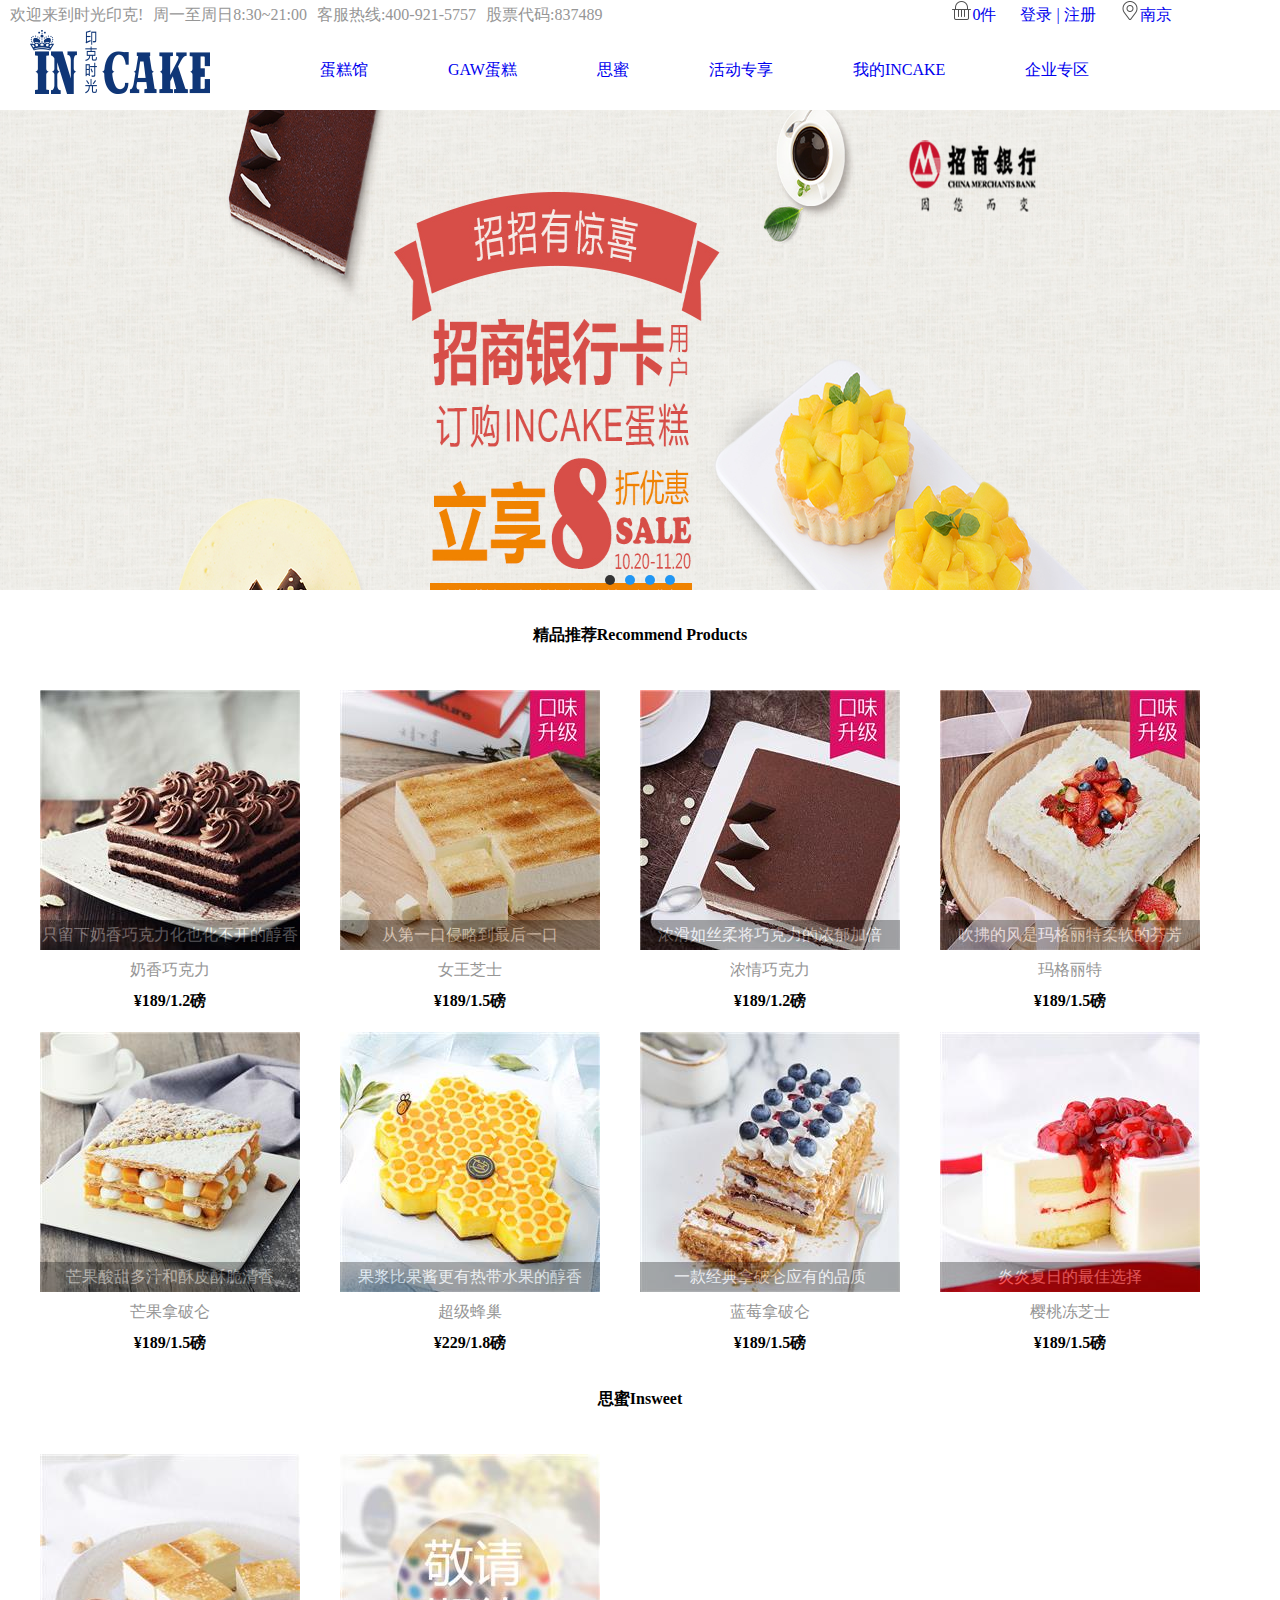
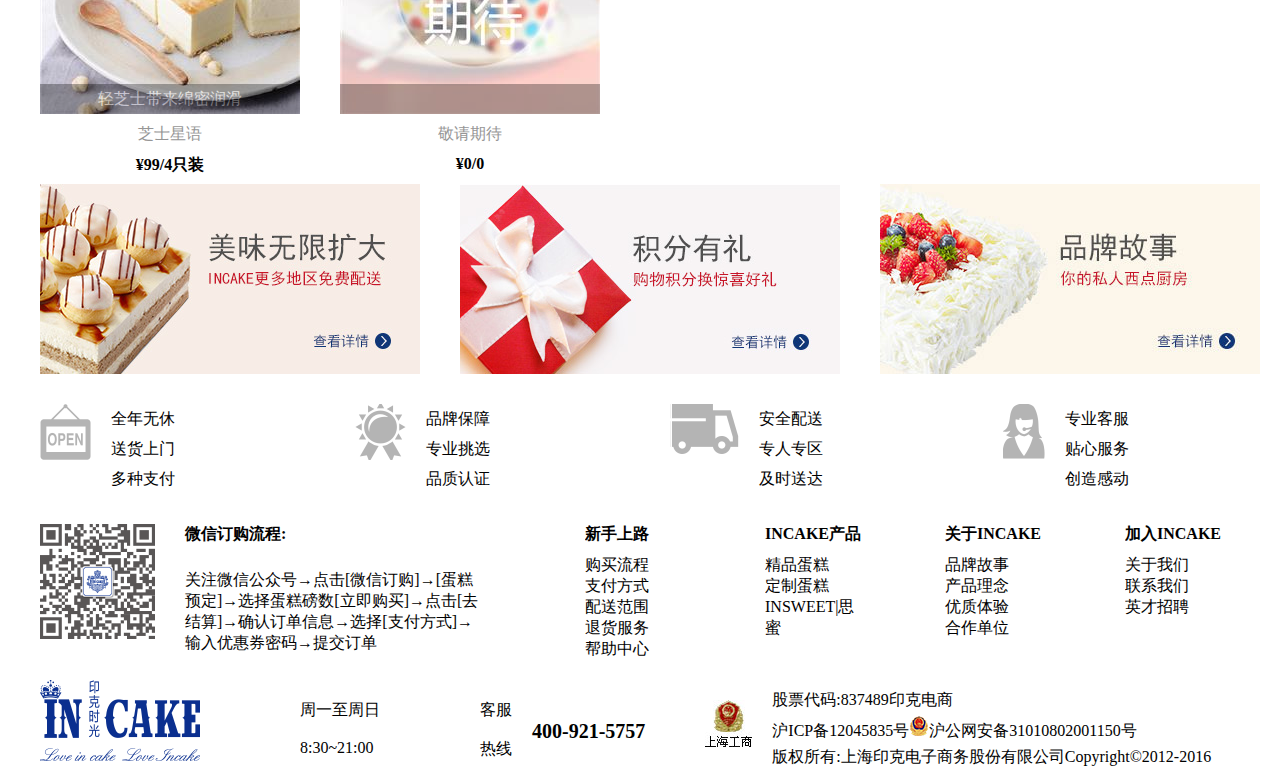
<file: xm/项目/index.html>
<!DOCTYPE html>
<html lang="en">
<head>
	<meta charset="UTF-8">
	<title>
	</title>
	<link rel="stylesheet" type="text/css" href="css/index.css">
	<script src="js/jquery-1.11.3.js"></script>
	<script type="text/javascript" src = "js/perfect_startMove.js"></script>
	<script type="text/javascript" src='js/jQ.js'></script>
</head>
<body>
	<div id = "header">
		<span class = "Tin">欢迎来到时光印克!</span>
		<span class = "time">周一至周日8:30~21:00</span>
		<span class = "ser">客服热线:400-921-5757</span>
		<span class = "stock" >股票代码:837489</span>
		<a href = "#"><img src="images/tu.png"/><span>0</span>件</a>
		<a href = "login.html" id = "login">登录 | </a>
		<a href="register.html" id = "register">注册</a>
		<span class = "adr"><img src = "images/tu1.png"/><a href = "#">南京</a></span>
	</div>
	<div id = "nav">
		<div id = "img1"><img src="images/1logo.png"/></div>
		<div id = "uli">
			<ul id = "ul1">
				<li><a href = "shop.html">蛋糕馆</a><div id = "cake"></div></li>
				<li><a href="#">GAW蛋糕</a><div id = "Gaw"></div></li>
				<li><a href="#">思蜜</a><div id = "sca"></div></li>
				<li><a href="#">活动专享</a><div id = "sales"></div></li>
				<li><a href="#">我的INCAKE</a><div id = "myInc"></div></li>
				<li><a href="#">企业专区</a><div id = "enz"></div></li>
				<li></li>
			</ul>
		</div>
	</div>
	<div class="box">
		<div id="banner">
			<ul id="banner-wrap">
				<li>
					<img src="images/lun1.jpg">
				</li>
				<li>
					<img src="images/lun2.jpg">
				</li>
				<li>
					<img src="images/lun3.jpg">
				</li>
				<li>
					<img src="images/lun4.jpg">
				</li>
			</ul>
		</div>
	</div>
	<div id = "cnt">	
	</div>
	<div id = "picnt">
			
	</div>
		<div id = "cnto"></div>
		<div id = "picnto">
		</div>
		<div id = "picont"></div>
		<div id = "bottom">
			<img src="images/1.png" id = "img1">
			<div id = "l1">
				<p>全年无休</p>
				<p>送货上门</p>
				<p>多种支付</p>
			</div>
			<img src="images/2.png" id = "img2">
			<div id = "l2">
				<p>品牌保障</p>
				<p>专业挑选</p>
				<p>品质认证</p>
			</div>
			<img src="images/3.png" id = "img3">
			<div id = "l3">
				<p>安全配送</p>
				<p>专人专区</p>
				<p>及时送达</p>
			</div>
			<img src="images/4.png" id = "img4">
			<div id = "l4">
				<p>专业客服</p>
				<p>贴心服务</p>
				<p>创造感动</p>
			</div>
	</div>
	<div id = "filter">
		<img src="images/footer.png" id = "img5">
		<div id = "wec">
			<p class = "title">微信订购流程:</p>
			<p class = "t2">关注微信公众号→点击[微信订购]→[蛋糕预定]→选择蛋糕磅数[立即购买]→点击[去结算]→确认订单信息→选择[支付方式]→输入优惠券密码→提交订单</p>
		</div>
		<div id = "footer">
		<p class = "l5">新手上路</p>
		<p>购买流程</p>
		<p>支付方式</p>
		<p>配送范围</p>
		<p>退货服务</p>
		<p>帮助中心</p>
		</div>
		<div id = "footer1">
		<p class = "l6">INCAKE产品</p>
		<p>精品蛋糕</p>
		<p>定制蛋糕</p>
		<p>INSWEET|思蜜</p>
		</div>
		<div id = "footer2">
		<p class = "l7">关于INCAKE</p>
		<p>品牌故事</p>
		<p>产品理念</p>
		<p>优质体验</p>
		<p>合作单位</p>
		</div>
		<div id = "footer3">
		<p class = "l8">加入INCAKE</p>
		<p>关于我们</p>
		<p>联系我们</p>
		<p>英才招聘</p>
		</div>
	</div>
	<div id = "base">
		<img src="images/footer_logo.png" id = "img6">
		<p class = "day">周一至周日<br/><br/>
			8:30~21:00 
		</p>
		<p class = "service">客服<br/><br/>热线
		</p>
		<p class = "tel">400-921-5757</p>
		<img src = "images/footer_shgs.jpg" id = "img7">
		<div id = "brief">
			<p>股票代码:837489印克电商</p>
			<p>沪ICP备12045835号<img src="images/footer_gongan.png">沪公网安备31010802001150号</p>
			<p>版权所有:上海印克电子商务股份有限公司Copyright©2012-2016</p>
		</div>
	</div>
	
</body>
	<script type="text/javascript">
		(function($,window,document,undefinen){
			$.fn.bannerSwiper=function(option){
				this.default={
					boxWrap:null,//必填
					nextBtn:false,//是否往下启动按钮
					prevBtn:false,//是否往上启动按钮
					autoPlay:false,//是否启动自动播放
					times:5000,//自动轮播的时间间隔,
					speed:600,//点击按钮是切换的速度
					circle:false,//是否启动小圆点
					circleAlign:"center",//小圆点的对其方式
					circleClick:false//小圆点是否可以点击
				}
				var self=this;
				this.time=null;
				this.options=$.extend({},this.default,option);
				self.flag=true;
				// 插件入口
				this.init=function(){
					this.bulid();
				}
				this.bulid=function(){
					var self=this;
					var wrap=self.options.boxWrap;
					self.num=1;
					self.nowTime=+new Date();
					self.width=$(window).width();
					var firstImg=$(wrap).find('li').first();
					var lastImg=$(wrap).find('li').last();
					$(wrap).append(firstImg.clone());
					$(wrap).prepend(lastImg.clone());
					self.length=$(wrap).find('li').length;
					$(wrap).width(self.width*self.length);
					$(wrap).find('li').width(self.width)
					$(wrap).parent().height(480);
					$(wrap).parent().width(self.width);
					$(wrap).css({'left':-self.width*self.num})
					// 是否启动自动轮播
					if(self.options.autoPlay){
						self.plays();
					}
					// 是否启动按钮
					if(self.options.nextBtn){
						self.NextBtn();
					}
					// 是否启动按钮
					if(self.options.prevBtn){
						self.prevBtn();
					}
					// 是否启动小圆点
					if(self.options.circle){
						self.circle()
					}
					if(self.options.circleClick){
						self.clickCircle();
					}

				}
				// // 鼠标移入时
				self.on('mouseenter',function(){
					self.stops();
				})
				// 鼠标移出时
				self.on('mouseleave',function(){
					self.plays(1);
				})

				// 开始计时器，自动轮播
				this.plays=function(){
					var self=this;
					// self.stops();
					//console.log('play')
					this.time=setInterval(function(){
						self.go(-self.width)
					},self.options.times);
				}
				// 停止计时器
				this.stops=function(){
					//console.log('stop');
					clearInterval(self.time)
				}
				// 手动创建按钮元素
				this.prevBtn=function(){
					var self=this;
					var ele=$("<a href='javascript:;' id='prevBtn'><</a>");
					self.append(ele);
					$('#prevBtn').bind("click",function(){
						self.go(self.width);
					})
				}
				// 手动创建按钮元素
				this.NextBtn=function(){
					var self=this;
					var ele=$("<a href='javascript:;' id='nextBtn'>></a>");
					self.append(ele)
					$('#nextBtn').bind("click",function(){
						self.go(-self.width);
					})
				}
				// 手动创建小圆点
				this.circle=function(){
					var self=this;
					var ele=$('<div id="circle-wrap"></div>');
					for(var i=0;i<self.length-2;i++){
						$('<a class="dot" href="javascript:;"></a>').appendTo(ele)
					}
					ele.css({
						"position":"absolute",
						'bottom':'0',
						'right':'0',
						'left':'0',
						'height':'20px',
						"padding":"0 10px",
						'text-align':self.options.circleAlign
					});
					self.append(ele);
					self.playCircle(this.num-1);
					
				}
				//小圆点指定当前项
				this.playCircle=function(num){
					$('#circle-wrap').find('.dot').eq(num).addClass('on').siblings().removeClass('on');
				}
				// 点击小圆点
				this.clickCircle=function(){
					var self=this;
					$('#circle-wrap').find('.dot').on('click',function(){
						self.num=$(this).index()+1;
						self.circlePlay()
					})
				}
				// 点击小圆点，图片切换
				this.circlePlay=function(){
					self.flag=true;
					if(self.flag){
						self.flag=false;
						$(self.options.boxWrap).stop().animate({
							'left':-self.num*self.width
						},self.options.speed,function(){
							self.flag=true;
						});
					}
					self.playCircle(this.num-1);
				}
				// 点击按钮，进行轮播,以及自动轮播
				this.go=function(offset){
					var self=this;
					if(self.flag){
						self.flag=false;
					 	if(offset<0){
					 		self.num++;
					 		if(self.num>self.length-2){
					 			self.num=1;
					 		}
					 	}
					 	if(offset>0){
					 		self.num--;
					 		if(self.num<=0){
								self.num=self.length-2
					 		}
					 	}
					 	if(Math.ceil($(self.options.boxWrap).position().left)<-(self.length-2)*self.width){
				            $(self.options.boxWrap).css({
				                'left':-self.width
				            });
				        }
				        if(Math.ceil($(self.options.boxWrap).position().left)>-self.length){
				            $(self.options.boxWrap).css({
				                'left':-self.width*(self.length-2)
				            })
				        }
				        self.playCircle(this.num-1);
						$(self.options.boxWrap).stop().animate({
							'left':$(self.options.boxWrap).position().left+offset
						},self.options.speed,function(){
							self.flag=true;
						});
					}
				}
				this.init();
			}
		})(jQuery,window,document)
		$('#banner').bannerSwiper({
			boxWrap:"#banner-wrap",
			nextBtn:true,
			prevBtn:true,
			autoPlay:true,
			circle:true,
			circleClick:true
		})

		$.ajax({
			url: "../code/index.json",
			type: 'GET',
			success: function(data){
				var html = "";
				for(var i = 7; i <= 7; i++){
					html += '<p>' + data[i].title + '</p>'
				}
				$("#cnt").html(html);
			}
		})
		$.ajax({
			url: "../code/index.json",
			type: 'GET',
			success: function(data){
				var html = "";
				for(var i = 0; i < data[7].child.length; i++){
					html += '<li><img src="'+data[7].child[i].img+'" alt = ""><p class = "title">' + data[7].child[i].title + '</p><p class = "price">' + data[7].child[i].price + "<p class = 'txt'>" + data[7].child[i].text + '</p></p></li>' 
				}
				$("#picnt").html(html);
			}
		})

		$.ajax({
			url: "../code/index.json",
			type: 'GET',
			success: function(data){
				var html = "";
				for(var i = 8; i <= 8; i++){
					html += '<p>' + data[i].title + '</p>'
				}
				$("#cnto").html(html);
			}
		})
		$.ajax({
			url: "../code/index.json",
			type: 'GET',
			success: function(data){
				var html = "";
				for(var i = 0; i < data[8].child.length; i++){
					html += '<li><img src="'+data[8].child[i].img+'" alt = ""><p class = "title">' + data[8].child[i].title + '</p><p class = "price">' + data[8].child[i].price + "<p class = 'text'>" + data[8].child[i].text + '</p></p></li>' 
				}
				$("#picnto").html(html);
			}
		})
		$.ajax({
			url: "../code/index.json",
			type: 'GET',
			success: function(data){
				var html = "";
				for(var i = 0; i < data[9].child.length; i++){
					html += '<li><img src="'+data[9].child[i].img+'" alt = ""></li>' 
				}
				$("#picont").html(html);
			}
		})
		$.ajax({
			url: "../code/index.json",
			type: 'GET',
			success: function(data){
				console.log(data);
				var html = "";
				for(var i = 0; i < data[0].child.length; i++){
					html += "<div id = 'pd'>" + data[0].child[i].title + "</div>"
				}
				$("#uli").find("ul").find("li").eq(0).find("div").html(html);
			}
		})
		$.ajax({
			url: "../code/index.json",
			type: 'GET',
			success: function(data){
				var html = "";
				for(var i = 0; i < data[3].child.length; i++){
					html += "<div id = 'act'>" + data[3].child[i].title + "</div>"
				}
				$("#uli").find("ul").find("li").eq(3).find("div").html(html);
			}
		})
		$.ajax({
			url: "../code/index.json",
			type: 'GET',
			success: function(data){
				var html = "";
				for(var i = 0; i < data[4].child.length; i++){
					html += "<div id = 'inc'>" + data[4].child[i].title + "</div>"
				}
				$("#uli").find("ul").find("li").eq(4).find("div").html(html);
			}
		})
		$.ajax({
			url: "../code/index.json",
			type: 'GET',
			success: function(data){
				var html = "";
				for(var i = 0; i < data[5].child.length; i++){
					html += "<div id = 'ent'>" + data[5].child[i].title + "</div>"
				}
				$("#uli").find("ul").find("li").eq(5).find("div").html(html);
			}
		})

		var oUl = document.getElementById('ul1');
		var aLi = oUl.getElementsByTagName('li');
		var oBg = aLi[aLi.length - 1];
		for(var i = 0; i < aLi.length - 1; i++){
			aLi[i].onmouseover = function(){
				startMove(oBg, this.offsetLeft);
				var oDiv = this.getElementsByTagName("div")[0];
				oDiv.style.height = "auto";
				var iHeight = oDiv.offsetHeight;
				oDiv.style.height = "0px";
				startMove(oDiv, {opacity : 100, height : iHeight});
			}
			aLi[i].onmouseout = function(){
				var oDiv = this.getElementsByTagName("div")[0];
				startMove(oDiv, {opacity : 0, height : 0})
			}
		}
		$("#picnt").hover(function(){

			$(this).find("li").find("p").eq(2).css("display", "block");
		},function(){
			$(this).find("li").find("p").eq(2).css("display", "none");
		})

			$("#picnt").hover(function(){
			
			$(this).find("li").eq(1).find("p").eq(2).css("display", "block");
		},function(){
			$(this).find("li").eq(1).find("p").eq(2).css("display", "none");
		})

			$("#picnt").hover(function(){
			
			$(this).find("li").eq(2).find("p").eq(2).css("display", "block");
		},function(){
			$(this).find("li").eq(2).find("p").eq(2).css("display", "none");
		})
			$("#picnt").hover(function(){
			
			$(this).find("li").eq(3).find("p").eq(2).css("display", "block");
		},function(){
			$(this).find("li").eq(3).find("p").eq(2).css("display", "none");
		})
		$("#picnt").hover(function(){
			
			$(this).find("li").eq(4).find("p").eq(2).css("display", "block");
		},function(){
			$(this).find("li").eq(4).find("p").eq(2).css("display", "none");
		})
		$("#picnt").hover(function(){
			
			$(this).find("li").eq(5).find("p").eq(2).css("display", "block");
		},function(){
			$(this).find("li").eq(5).find("p").eq(2).css("display", "none");
		})
		$("#picnt").hover(function(){
			
			$(this).find("li").eq(6).find("p").eq(2).css("display", "block");
		},function(){
			$(this).find("li").eq(6).find("p").eq(2).css("display", "none");
		})
		$("#picnt").hover(function(){
			
			$(this).find("li").eq(7).find("p").eq(2).css("display", "block");
		},function(){
			$(this).find("li").eq(7).find("p").eq(2).css("display", "none");
		})
		$("#picnto").hover(function(){
			
			$(this).find("li").find("p").eq(2).css("display", "block");
		},function(){
			$(this).find("li").find("p").eq(2).css("display", "none");
		})
		$("#picnto").hover(function(){
			
			$(this).find("li").eq(1).find("p").eq(2).css("display", "block");
		},function(){
			$(this).find("li").eq(1).find("p").eq(2).css("display", "none");
		})
	</script>


</html>
</file>
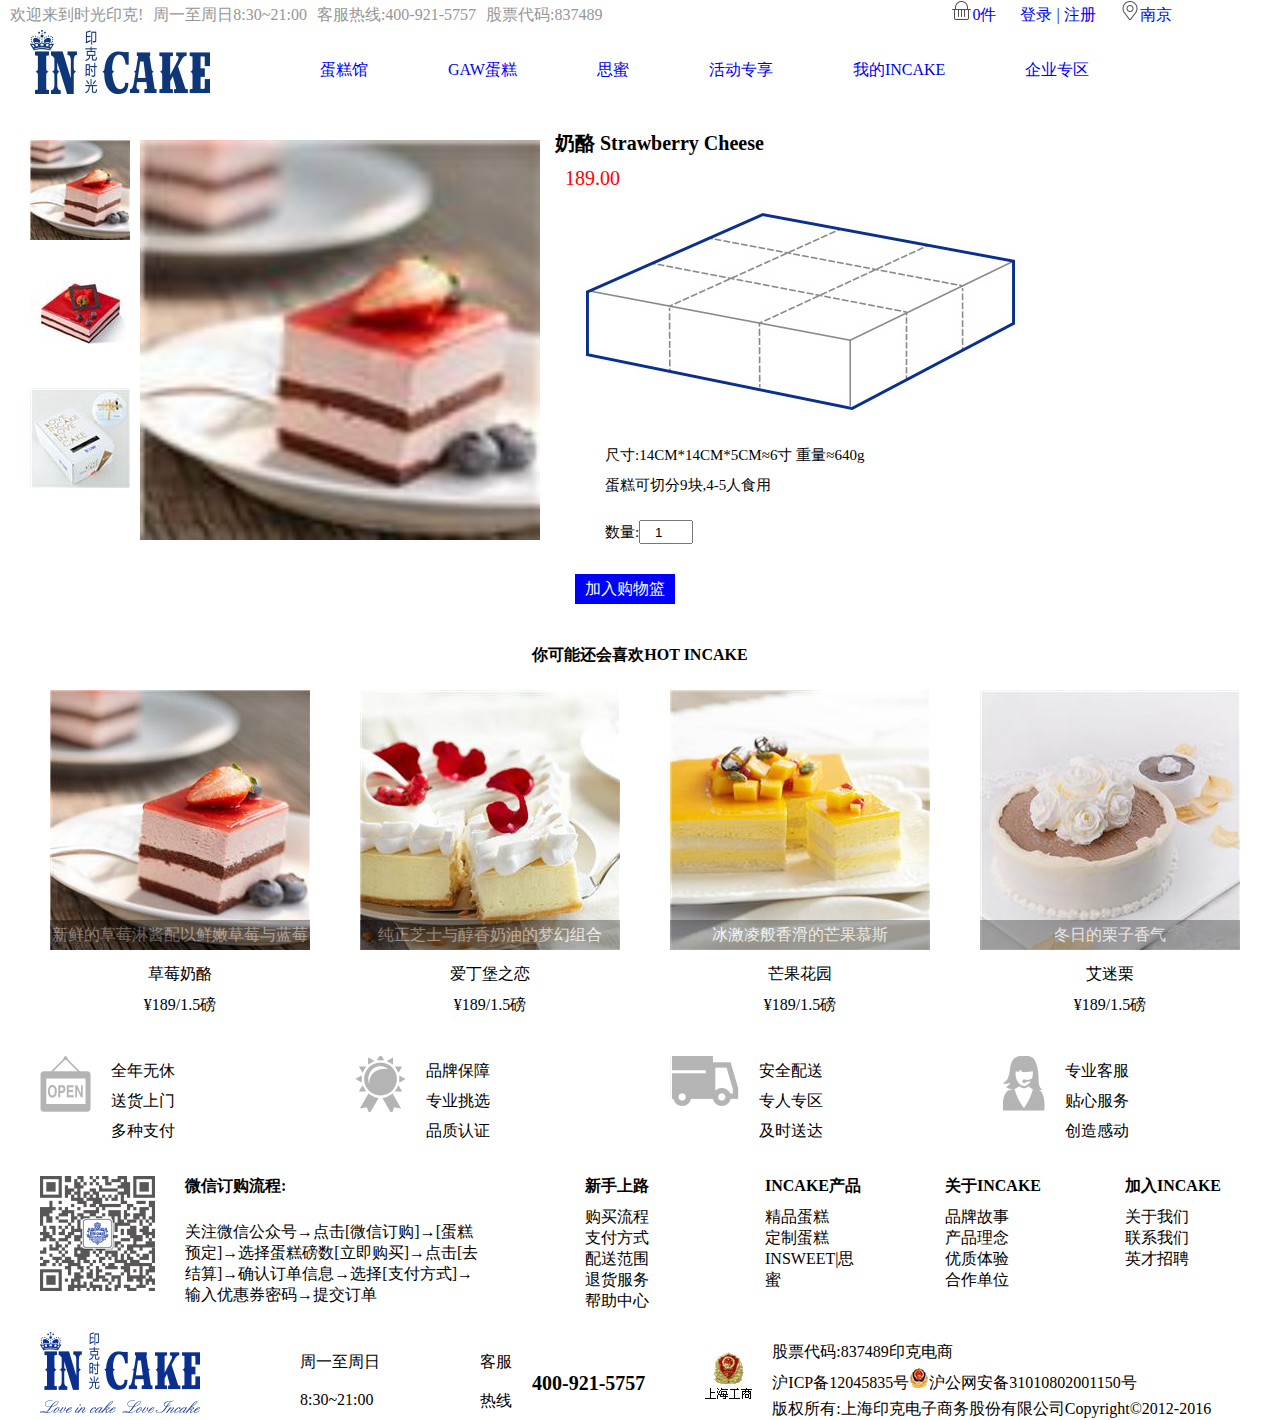
<file: xm/项目/details.html>
<!DOCTYPE html>
<html lang="en">
<head>
	<meta charset="UTF-8">
	<title>Document</title>
	<link rel="stylesheet" type="text/css" href="css/details.css">
	<script src="js/jquery-1.11.3.js"></script>
	<script type="text/javascript" src = "js/cookies.js"></script>
	<script type="text/javascript" src = "js/perfect_startMove.js"></script>
	<script type="text/javascript" src='js/jQ.js'></script>
</head>
<body>
	<div id = "header">
		<span class = "Tin">欢迎来到时光印克!</span>
		<span class = "time">周一至周日8:30~21:00</span>
		<span class = "ser">客服热线:400-921-5757</span>
		<span class = "stock" >股票代码:837489</span>
		<a href = "#"><img src="images/tu.png"/><span>0</span>件</a>
		<a href = "login.html" id = "login1">登录 | </a>
		<a href="register.html" id = "register">注册</a>
		<span class = "adr"><img src = "images/tu1.png"/><a href = "#">南京</a></span>
	</div>
	<div id = "nav">
		<div id = "img1"><img src="images/1logo.png"/></div>
		<div id = "uli">
			<ul id = "ul1">
				<li><a href = "shop.html">蛋糕馆</a><div id = "cake"></div></li>
				<li><a href="#">GAW蛋糕</a><div id = "Gaw"></div></li>
				<li><a href="#">思蜜</a><div id = "sca"></div></li>
				<li><a href="#">活动专享</a><div id = "sales"></div></li>
				<li><a href="#">我的INCAKE</a><div id = "myInc"></div></li>
				<li><a href="#">企业专区</a><div id = "enz"></div></li>
				<li></li>
			</ul>
		</div>
	</div>
	<div id = "list">
		<ul id = "leftList">
			<li><img src = "images/36.jpg"></li>
			<li><img src = "images/37.jpg"></li>
			<li><img src = "images/38.jpg"></li>
		</ul>
		<ul id = "minList">
			<li class = "active"><img src = "images/36.jpg" id = "img2"></li>
			<li><img src = "images/37.jpg"></li>
			<li><img src = "images/38.jpg"></li>
			<div id = "ball"></div>
			<div id = "mask"></div>
		</ul>
		<div id = "rightbox">
			<img src = "images/36.jpg">
		</div>
		<div id = "rightList">
		<p id = "name1">奶酪 Strawberry Cheese</p>
		<p class = "price" id = "price">189.00</p>
		<img src = "images/01.jpg"/ id = "img1">
		<span class = "span">尺寸:14CM*14CM*5CM≈6寸  重量≈640g<br></span>
		<span class = "span1">蛋糕可切分9块,4-5人食用<br></span>
		<p class = "number">数量:<input type = "number" id = "num" min = "1" max = "10" value = "1"></p>
		<div id = "btn1">加入购物篮</div>
	</div>
	</div>
	<div id = "title"></div>
	<ul id = "subject">
		
	</ul>

	<div id = "bottom">
			<img src="images/1.png" id = "oimg1">
			<div id = "l1">
				<p>全年无休</p>
				<p>送货上门</p>
				<p>多种支付</p>
			</div>
			<img src="images/2.png" id = "oimg2">
			<div id = "l2">
				<p>品牌保障</p>
				<p>专业挑选</p>
				<p>品质认证</p>
			</div>
			<img src="images/3.png" id = "oimg3">
			<div id = "l3">
				<p>安全配送</p>
				<p>专人专区</p>
				<p>及时送达</p>
			</div>
			<img src="images/4.png" id = "oimg4">
			<div id = "l4">
				<p>专业客服</p>
				<p>贴心服务</p>
				<p>创造感动</p>
			</div>
	</div>
	<div id = "filter">
		<img src="images/footer.png" id = "oimg5">
		<div id = "wec">
			<p class = "title">微信订购流程:</p>
			<p class = "t2">关注微信公众号→点击[微信订购]→[蛋糕预定]→选择蛋糕磅数[立即购买]→点击[去结算]→确认订单信息→选择[支付方式]→输入优惠券密码→提交订单</p>
		</div>
		<div id = "footer">
		<p class = "l5">新手上路</p>
		<p>购买流程</p>
		<p>支付方式</p>
		<p>配送范围</p>
		<p>退货服务</p>
		<p>帮助中心</p>
		</div>
		<div id = "footer1">
		<p class = "l6">INCAKE产品</p>
		<p>精品蛋糕</p>
		<p>定制蛋糕</p>
		<p>INSWEET|思蜜</p>
		</div>
		<div id = "footer2">
		<p class = "l7">关于INCAKE</p>
		<p>品牌故事</p>
		<p>产品理念</p>
		<p>优质体验</p>
		<p>合作单位</p>
		</div>
		<div id = "footer3">
		<p class = "l8">加入INCAKE</p>
		<p>关于我们</p>
		<p>联系我们</p>
		<p>英才招聘</p>
		</div>
	</div>
	<div id = "base">
		<img src="images/footer_logo.png" id = "oimg6">
		<p class = "day">周一至周日<br/><br/>
			8:30~21:00 
		</p>
		<p class = "service">客服<br/><br/>热线
		</p>
		<p class = "tel">400-921-5757</p>
		<img src = "images/footer_shgs.jpg" id = "oimg7">
		<div id = "brief">
			<p>股票代码:837489印克电商</p>
			<p>沪ICP备12045835号<img src="images/footer_gongan.png">沪公网安备31010802001150号</p>
			<p>版权所有:上海印克电子商务股份有限公司Copyright©2012-2016</p>
		</div>
	</div>
</body>
<script type="text/javascript">
	var leftList = document.getElementById("leftList").getElementsByTagName("li");
	var minList = document.getElementById("minList").getElementsByTagName("li");
	var oimg = document.getElementById("minList").getElementsByTagName("img")[0];
	for(var i = 0; i < leftList.length; i++){
		leftList[i].index = i;
		leftList[i].onclick = function(){
			for(var j = 0; j < minList.length; j++){
				minList[j].className = "";
			}

			minList[this.index].className = "active";
			alert(minList[this.index].className);
		}
	}

	var i = 36;
	if(timer){
		clearInterval(timer);
	}
	var timer = setInterval(function(){
		oimg.src = "images/" + i + ".jpg";
		i++;
		if(i > 38){
			i = 36;
		}
	},1000);
	var list = document.getElementById("list");
	var minList = document.getElementById("minList");
	var ball = document.getElementById("ball");
	var rightbox = document.getElementById("rightbox");
	var rightImg = rightbox.getElementsByTagName("img")[0];
	minList.onmousemove = function(event){
		var e = event || window.event;
		ball.style.display = "block";
		rightbox.style.display = "block";
		var mouX = (e.offsetX || e.layerX) - ball.offsetWidth/2;
		var mouY = (e.offsetY || e.layerY) - ball.offsetHeight/2;
		if(mouX <= 0){
			mouX = 0;
		}else if(mouX >= minList.clientWidth - ball.offsetWidth){
			mouX = minList.clientWidth - ball.offsetWidth;
		}
		if(mouY <= 0){
			mouY = 0;
		}else if(mouY >= minList.clientHeight - ball.offsetHeight){
			mouY = minList.clientHeight - ball.offsetHeight;
		}
		ball.style.left = mouX + "px";
		ball.style.top = mouY + "px";
		rightImg.style.left = mouX * -4 + "px";
		rightImg.style.top = mouY * -4 + "px";
		minList.onmouseout = function(){
			ball.style.display = "none";
			rightbox.style.display = "none";
		}
	}

	$.ajax({
			url: "../code/index.json",
			type: 'GET',
			success: function(data){
				var html = "";
				for(var i = 0; i < data[0].child.length; i++){
					html += "<div id = 'pd'>" + data[0].child[i].title + "</div>"
				}
				$("#uli").find("ul").find("li").eq(0).find("div").html(html);
			}
		})

		$.ajax({
			url: "../code/index.json",
			type: 'GET',
			success: function(data){
				var html = "";
				for(var i = 0; i < data[3].child.length; i++){
					html += "<div id = 'act'>" + data[3].child[i].title + "</div>"
				}
				$("#uli").find("ul").find("li").eq(3).find("div").html(html);
			}
		})
		$.ajax({
			url: "../code/index.json",
			type: 'GET',
			success: function(data){
				var html = "";
				for(var i = 0; i < data[4].child.length; i++){
					html += "<div id = 'inc'>" + data[4].child[i].title + "</div>"
				}
				$("#uli").find("ul").find("li").eq(4).find("div").html(html);
			}
		})
		$.ajax({
			url: "../code/index.json",
			type: 'GET',
			success: function(data){
				var html = "";
				for(var i = 0; i < data[5].child.length; i++){
					html += "<div id = 'ent'>" + data[5].child[i].title + "</div>"
				}
				$("#uli").find("ul").find("li").eq(5).find("div").html(html);
			}
		})
		
		var oUl = document.getElementById('ul1');
		var aLi = oUl.getElementsByTagName('li');
		var oBg = aLi[aLi.length - 1];
		for(var i = 0; i < aLi.length - 1; i++){
			aLi[i].onmouseover = function(){
				startMove(oBg, this.offsetLeft);
				var oDiv = this.getElementsByTagName("div")[0];
				oDiv.style.height = "auto";
				var iHeight = oDiv.offsetHeight;
				oDiv.style.height = "0px";
				startMove(oDiv, {opacity : 100, height : iHeight});
			}
			aLi[i].onmouseout = function(){
				var oDiv = this.getElementsByTagName("div")[0];
				startMove(oDiv, {opacity : 0, height : 0})
			}
		}
		$.ajax({
			url: "../code/register.json",
			type: 'GET',
			success: function(data){
				var html = "";
				for(var i = 0; i < 1; i++){
					html += "<p>" + data[i].title + "</p>"
				}
				$("#title").html(html);
			}
		})
		$.ajax({
			url: "../code/register.json",
			type: 'GET',
			success: function(data){
				var html = "";
				for(var i = 0; i < data[0].child.length; i++){
					html += '<li><img src="'+data[0].child[i].img+'" alt = ""><p class = "title">' + data[0].child[i].title + '</p><p class = "price">' + data[0].child[i].price + "<p class = 'txt'>" + data[0].child[i].text + '</p></p></li>' 
				}
				$("#subject").html(html);
			}
		})

		$("#subject").hover(function(){

			$(this).find("li").find("p").eq(2).css("display", "block");
		},function(){
			$(this).find("li").find("p").eq(2).css("display", "none");
		})

		$("#subject").hover(function(){

			$(this).find("li").eq(1).find("p").eq(2).css("display", "block");
		},function(){
			$(this).find("li").eq(1).find("p").eq(2).css("display", "none");
		})
		$("#subject").hover(function(){

			$(this).find("li").eq(2).find("p").eq(2).css("display", "block");
		},function(){
			$(this).find("li").eq(2).find("p").eq(2).css("display", "none");
		})
		$("#subject").hover(function(){

			$(this).find("li").eq(3).find("p").eq(2).css("display", "block");
		},function(){
			$(this).find("li").eq(3).find("p").eq(2).css("display", "none");
		})
	var btn1 = document.getElementById("btn1");
	var name1 = document.getElementById("name1");
	var number = document.getElementById("num");
	var price = document.getElementById("price");
	var oImg = document.getElementById("img2");
	btn1.onclick = function(){
		var val = '|name#' + name1.innerHTML + '|imgUrl#' + oImg.src + '|price#' + price.innerHTML + '|number#' + number.value + '|url#' + window.location.href;
		cookie('yinke', val, 10);
	}
</script>
</html>
</file>
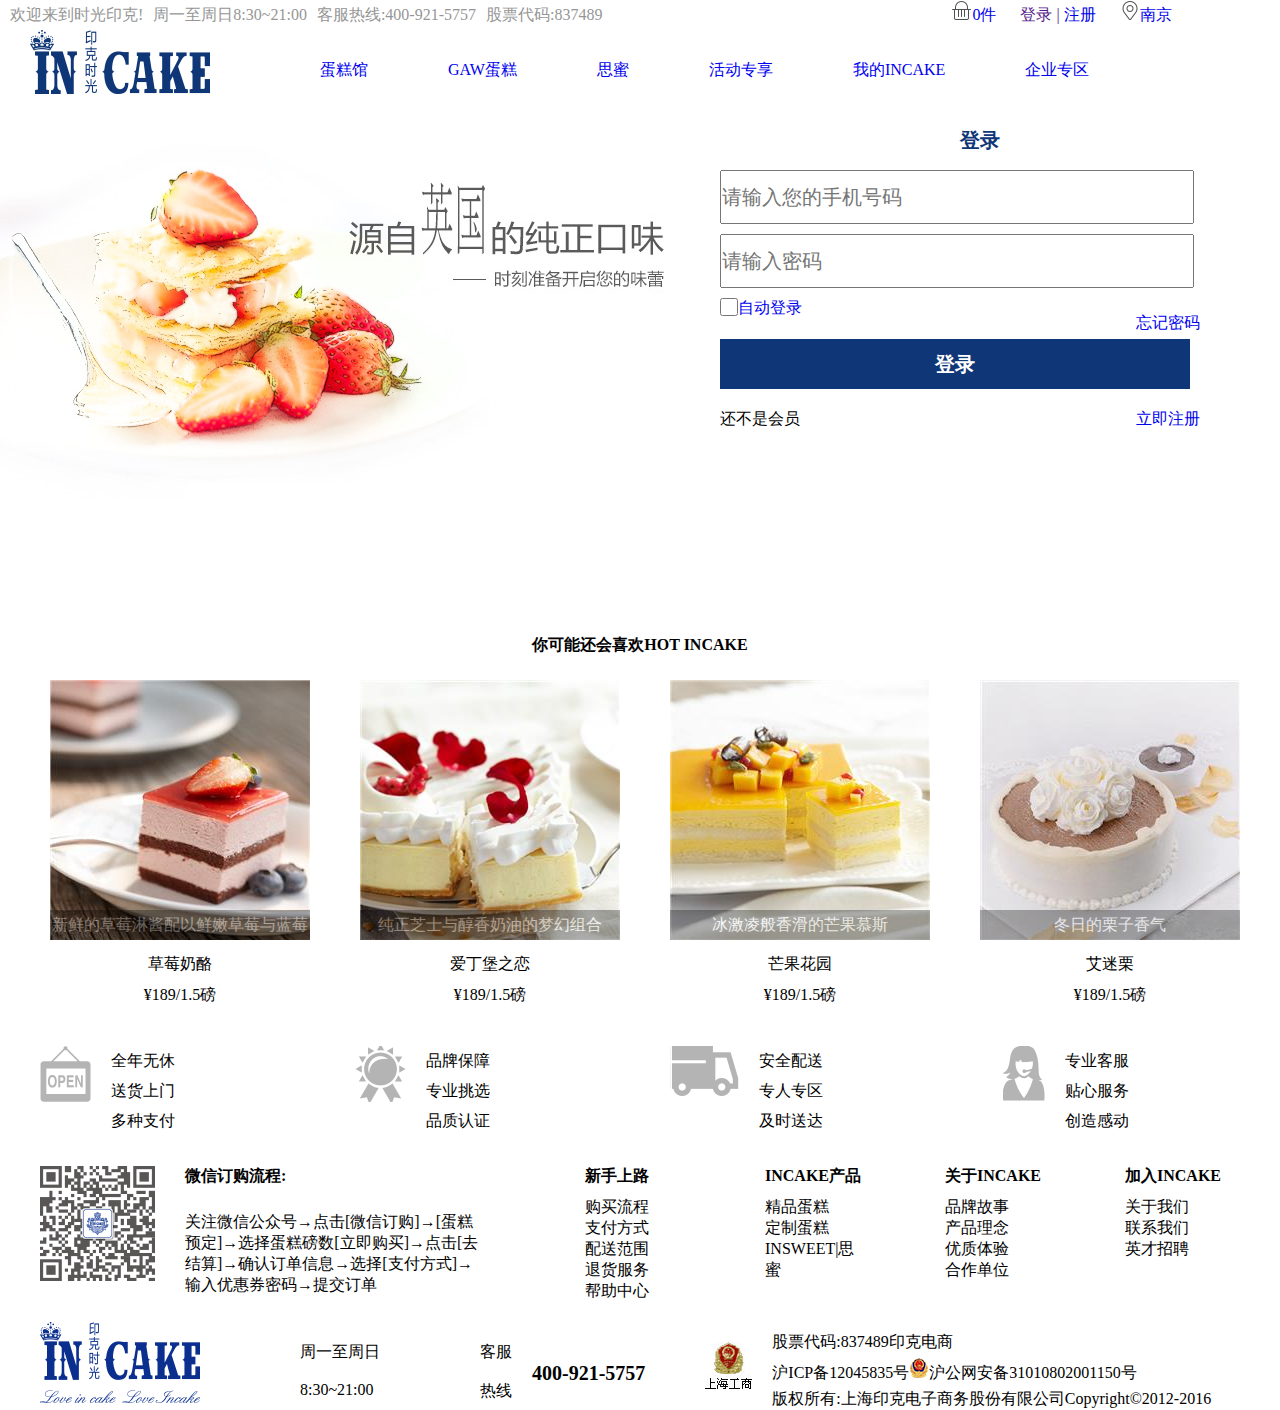
<file: xm/项目/login.html>
<!DOCTYPE html>
<html lang="en">
<head>
	<meta charset="UTF-8">
	<title></title>
	<link rel="stylesheet" type="text/css" href="css/login.css">
	<script src="js/jquery-1.11.3.js"></script>
	<script type="text/javascript" src = "js/tool.js"></script>
	<script type="text/javascript" src = "js/perfect_startMove.js"></script>
	<script type="text/javascript" src='js/jQ.js'></script>
</head>
<body>
	<div id = "header">
		<span class = "Tin">欢迎来到时光印克!</span>
		<span class = "time">周一至周日8:30~21:00</span>
		<span class = "ser">客服热线:400-921-5757</span>
		<span class = "stock" >股票代码:837489</span>
		<a href = "#"><img src="images/tu.png"/><span>0</span>件</a>
		<a href = "" id = "login1">登录 | </a>
		<a href="register.html" id = "register">注册</a>
		<span class = "adr"><img src = "images/tu1.png"/><a href = "#">南京</a></span>
	</div>
	<div id = "nav">
		<div id = "img1"><img src="images/1logo.png"/></div>
		<div id = "uli">
			<ul id = "ul1">
				<li><a href = "shop.html">蛋糕馆</a><div id = "cake"></div></li>
				<li><a href="#">GAW蛋糕</a><div id = "Gaw"></div></li>
				<li><a href="#">思蜜</a><div id = "sca"></div></li>
				<li><a href="#">活动专享</a><div id = "sales"></div></li>
				<li><a href="#">我的INCAKE</a><div id = "myInc"></div></li>
				<li><a href="#">企业专区</a><div id = "enz"></div></li>
				<li></li>
			</ul>
		</div>
	</div>
	<div id = "login">
		<img src="images/23.jpg" id = "img">
		<div id = "logi">
			<h2 class = "font">登录</h2>
			<form>
				<input type = "text" id = "tel" placeholder = "请输入您的手机号码"/><span id = "tel_span"></span>
				<input type = "password" id = "pwd" placeholder = "请输入密码"/><span id = "pwd_span"></span>
				<input type = "checkbox" id = "ckb"><a href="#" id = "auto">自动登录</a>
				<a href="#" id = "forget">忘记密码</a>
				<div id = "gauge">登录</div>
				<span id = "member">还不是会员</span><a href="register.html" id = "resiger">立即注册</a>
			</form>
		</div>
	</div>
	<div id = "title"></div>
	<ul id = "subject1">
		
	</ul>
	<div id = "bottom">
			<img src="images/1.png" id = "oimg1">
			<div id = "l1">
				<p>全年无休</p>
				<p>送货上门</p>
				<p>多种支付</p>
			</div>
			<img src="images/2.png" id = "oimg2">
			<div id = "l2">
				<p>品牌保障</p>
				<p>专业挑选</p>
				<p>品质认证</p>
			</div>
			<img src="images/3.png" id = "oimg3">
			<div id = "l3">
				<p>安全配送</p>
				<p>专人专区</p>
				<p>及时送达</p>
			</div>
			<img src="images/4.png" id = "oimg4">
			<div id = "l4">
				<p>专业客服</p>
				<p>贴心服务</p>
				<p>创造感动</p>
			</div>
	</div>
	<div id = "filter">
		<img src="images/footer.png" id = "oimg5">
		<div id = "wec">
			<p class = "title">微信订购流程:</p>
			<p class = "t2">关注微信公众号→点击[微信订购]→[蛋糕预定]→选择蛋糕磅数[立即购买]→点击[去结算]→确认订单信息→选择[支付方式]→输入优惠券密码→提交订单</p>
		</div>
		<div id = "footer">
		<p class = "l5">新手上路</p>
		<p>购买流程</p>
		<p>支付方式</p>
		<p>配送范围</p>
		<p>退货服务</p>
		<p>帮助中心</p>
		</div>
		<div id = "footer1">
		<p class = "l6">INCAKE产品</p>
		<p>精品蛋糕</p>
		<p>定制蛋糕</p>
		<p>INSWEET|思蜜</p>
		</div>
		<div id = "footer2">
		<p class = "l7">关于INCAKE</p>
		<p>品牌故事</p>
		<p>产品理念</p>
		<p>优质体验</p>
		<p>合作单位</p>
		</div>
		<div id = "footer3">
		<p class = "l8">加入INCAKE</p>
		<p>关于我们</p>
		<p>联系我们</p>
		<p>英才招聘</p>
		</div>
	</div>
	<div id = "base">
		<img src="images/footer_logo.png" id = "oimg6">
		<p class = "day">周一至周日<br/><br/>
			8:30~21:00 
		</p>
		<p class = "service">客服<br/><br/>热线
		</p>
		<p class = "tel">400-921-5757</p>
		<img src = "images/footer_shgs.jpg" id = "oimg7">
		<div id = "brief">
			<p>股票代码:837489印克电商</p>
			<p>沪ICP备12045835号<img src="images/footer_gongan.png">沪公网安备31010802001150号</p>
			<p>版权所有:上海印克电子商务股份有限公司Copyright©2012-2016</p>
		</div>
	</div>
</body>
<script type="text/javascript">
	$.ajax({
			url: "../code/register.json",
			type: 'GET',
			success: function(data){
				var html = "";
				for(var i = 0; i < 1; i++){
					html += "<p>" + data[i].title + "</p>"
				}
				$("#title").html(html);
			}
		})
	$.ajax({
			url: "../code/login.json",
			type: 'GET',
			success: function(data){
				var html = "";
				for(var i = 0; i < data[0].child.length; i++){
					html += '<li><img src="'+data[0].child[i].img+'" alt = ""><p class = "title">' + data[0].child[i].title + '</p><p class = "price">' + data[0].child[i].price + "<p class = 'txt'>" + data[0].child[i].text + '</p></p></li>' 
				}
				$("#subject1").html(html);
			}
		})

	$.ajax({
			url: "../code/index.json",
			type: 'GET',
			success: function(data){
				var html = "";
				for(var i = 0; i < data[0].child.length; i++){
					html += "<div id = 'pd'>" + data[0].child[i].title + "</div>"
				}
				$("#uli").find("ul").find("li").eq(0).find("div").html(html);
			}
		})
		$.ajax({
			url: "../code/index.json",
			type: 'GET',
			success: function(data){
				var html = "";
				for(var i = 0; i < data[3].child.length; i++){
					html += "<div id = 'act'>" + data[3].child[i].title + "</div>"
				}
				$("#uli").find("ul").find("li").eq(3).find("div").html(html);
			}
		})
		$.ajax({
			url: "../code/index.json",
			type: 'GET',
			success: function(data){
				var html = "";
				for(var i = 0; i < data[4].child.length; i++){
					html += "<div id = 'inc'>" + data[4].child[i].title + "</div>"
				}
				$("#uli").find("ul").find("li").eq(4).find("div").html(html);
			}
		})
		$.ajax({
			url: "../code/index.json",
			type: 'GET',
			success: function(data){
				var html = "";
				for(var i = 0; i < data[5].child.length; i++){
					html += "<div id = 'ent'>" + data[5].child[i].title + "</div>"
				}
				$("#uli").find("ul").find("li").eq(5).find("div").html(html);
			}
		})
	window.onload = function(){
	var tel = document.getElementById("tel");
	var pwd = document.getElementById("pwd");
	var tel1 = getCookie("tel");
	var pwd1 = getCookie("pwd");
	var btn = document.getElementById("gauge");
	var tel_span = document.getElementById("tel_span");
	var pwd_span = document.getElementById("pwd_span");
	
	btn.onclick = function(){
		
		var N_value = tel.value;
		var P_value = pwd.value;
		if(N_value == tel1){
			tel_span.innerHTML = "√";
			tel_span.style.color = "green";
		}else{
			tel_span.innerHTML = "手机号输入错误";
			tel_span.style.color = "red";
		}
		if(P_value == pwd1){
			pwd_span.innerHTML = "√";
			pwd_span.style.color = "green";
		}else{
			pwd_span.innerHTML = "密码输入错误";
			pwd_span.style.color = "red";
		}
		if(N_value == tel1 && P_value == pwd1){
			setTimeout(function(){
				window.location.href = "index.html"					
			},1000)
		}
		}
	}
	$("#subject1").hover(function(){

			$(this).find("li").find("p").eq(2).css("display", "block");
		},function(){
			$(this).find("li").find("p").eq(2).css("display", "none");
		})

		$("#subject1").hover(function(){

			$(this).find("li").eq(1).find("p").eq(2).css("display", "block");
		},function(){
			$(this).find("li").eq(1).find("p").eq(2).css("display", "none");
		})
		$("#subject1").hover(function(){

			$(this).find("li").eq(2).find("p").eq(2).css("display", "block");
		},function(){
			$(this).find("li").eq(2).find("p").eq(2).css("display", "none");
		})
		$("#subject1").hover(function(){

			$(this).find("li").eq(3).find("p").eq(2).css("display", "block");
		},function(){
			$(this).find("li").eq(3).find("p").eq(2).css("display", "none");
		})


	var oUl = document.getElementById('ul1');
		var aLi = oUl.getElementsByTagName('li');
		var oBg = aLi[aLi.length - 1];
		for(var i = 0; i < aLi.length - 1; i++){
			aLi[i].onmouseover = function(){
				startMove(oBg, this.offsetLeft);
				var oDiv = this.getElementsByTagName("div")[0];
				oDiv.style.height = "auto";
				var iHeight = oDiv.offsetHeight;
				oDiv.style.height = "0px";
				startMove(oDiv, {opacity : 100, height : iHeight});
			}
			aLi[i].onmouseout = function(){
				var oDiv = this.getElementsByTagName("div")[0];
				startMove(oDiv, {opacity : 0, height : 0})
			}
		}

</script>
</html>
</file>
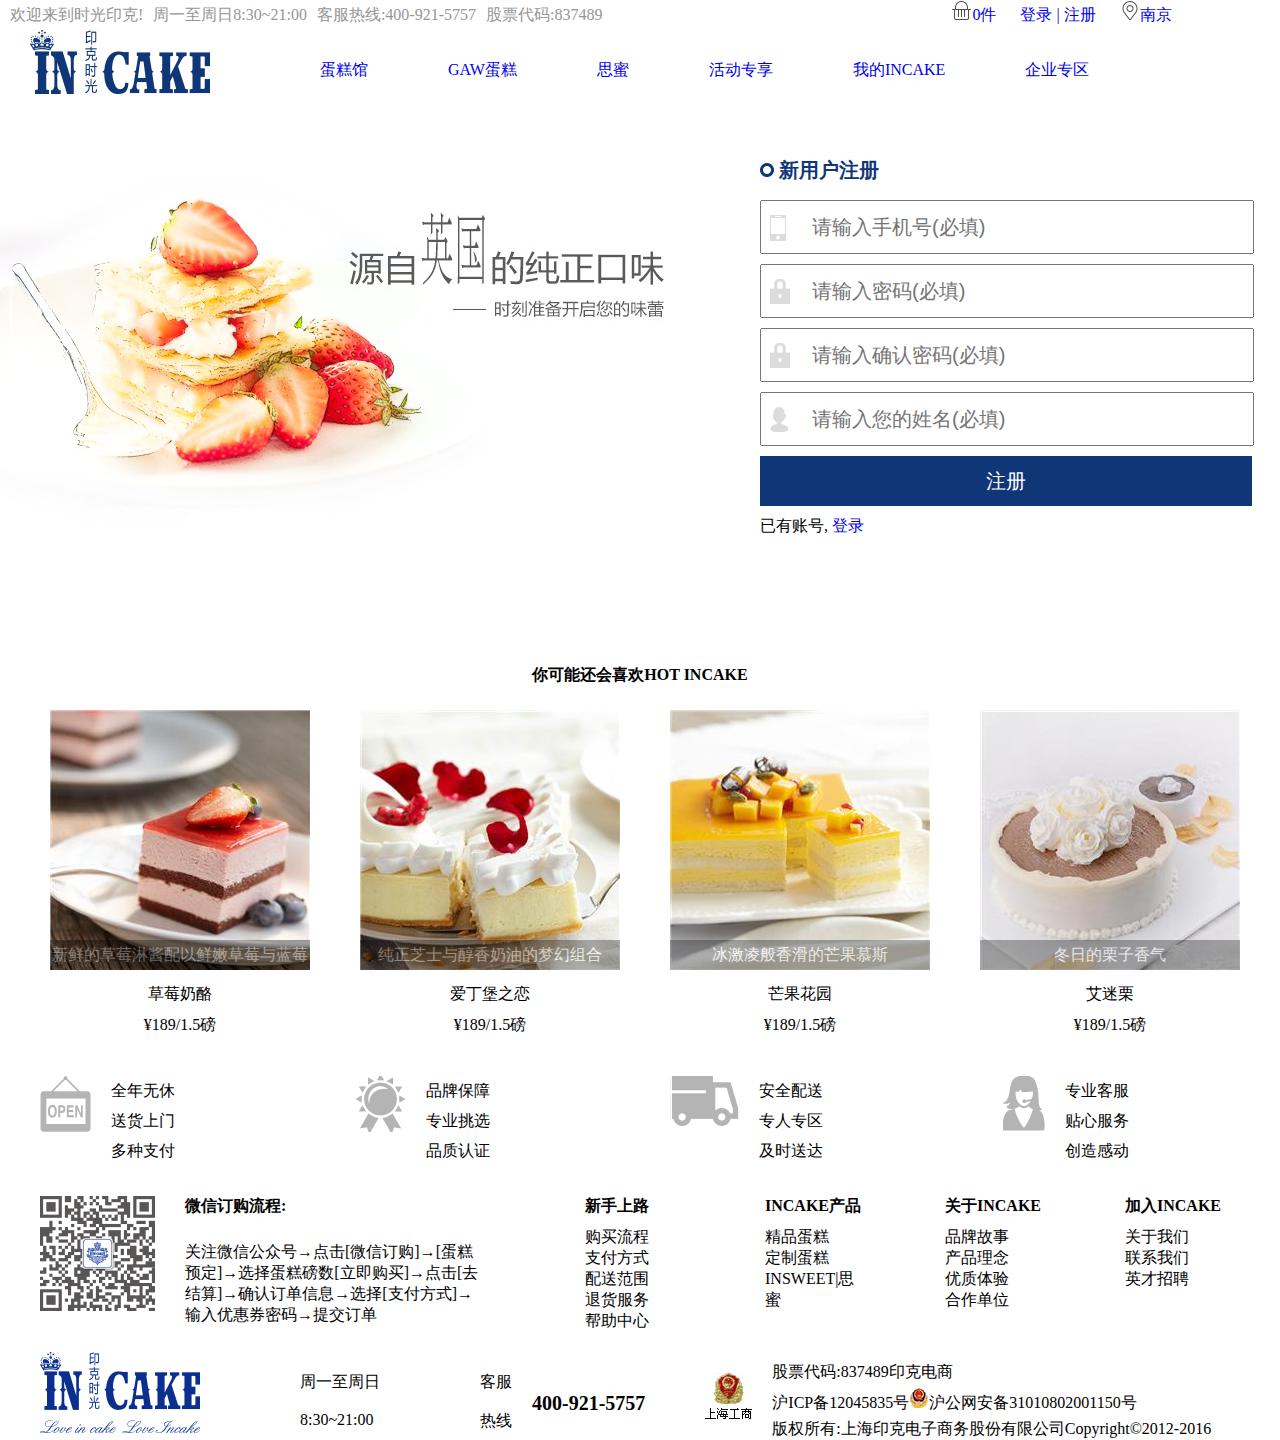
<file: xm/项目/register.html>
<!DOCTYPE html>
<html lang="en">
<head>
	<meta charset="UTF-8">
	<title>Document</title>
	<link rel="stylesheet" type="text/css" href="css/register.css">
	<script src="js/jquery-1.11.3.js"></script>
	<script type="text/javascript" src = "js/tool.js"></script>
	<script type="text/javascript" src = "js/perfect_startMove.js"></script>
	<script type="text/javascript" src='js/jQ.js'></script>
</head>
<body>
	<div id = "header">
		<span class = "Tin">欢迎来到时光印克!</span>
		<span class = "time">周一至周日8:30~21:00</span>
		<span class = "ser">客服热线:400-921-5757</span>
		<span class = "stock" >股票代码:837489</span>
		<a href = "#"><img src="images/tu.png"/><span>0</span>件</a>
		<a href = "login.html" id = "login">登录 | </a>
		<a href= "register.html" id = "register">注册</a>
		<span class = "adr"><img src = "images/tu1.png"/><a href = "#">南京</a></span>
	</div>
	<div id = "nav">
		<div id = "img1"><img src="images/1logo.png"/></div>
		<div id = "uli">
			<ul id = "ul1">
				<li><a href = "shop.html">蛋糕馆</a><div id = "cake"></div></li>
				<li><a href="#">GAW蛋糕</a><div id = "Gaw"></div></li>
				<li><a href="#">思蜜</a><div id = "sca"></div></li>
				<li><a href="#">活动专享</a><div id = "sales"></div></li>
				<li><a href="#">我的INCAKE</a><div id = "myInc"></div></li>
				<li><a href="#">企业专区</a><div id = "enz"></div></li>
				<li></li>
			</ul>
		</div>
	</div>
	<div id = "regis">
		<img src="images/23.jpg" id = "img">
		<div id = "ster">
			<h2 class = "from-header">
			<img src="images/dian.png">
			<span>新用户注册</span>
			</h2>
			<form>
				<div id = "phone">
				<img src="images/7.png" id = "img2">
				<input type = "text" id = "tel" placeholder = "请输入手机号(必填)"/><span id = "tel_span"></span>
				</div>
				<div id = "pasw">
				<img src="images/6.png" id = "img4">
				<input type = "password" id = "pwd"  placeholder = "请输入密码(必填)"/><span id = "pwd_span"></span>
				</div>
				<div id = "rpas">
				<img src="images/6.png" id = "img5">
				<input type = "password" id = "rpwd"  placeholder = "请输入确认密码(必填)"/><span id = "rpwd_span"></span>
				</div>
				<div id = "unam">
				<img src="images/5.png" id = "img6">
				<input type = "text" id = "name" placeholder = "请输入您的姓名(必填)"/><span id = "name_span"></span>
				</div>
				<div id = "reg">注册</div>
				<p class = "p1">已有账号, <a href = "login.html">登录</a></p>
			</form>
		</div>
	</div>
	<div id = "title"></div>
	<ul id = "subject">
		
	</ul>
	<div id = "bottom">
			<img src="images/1.png" id = "oimg1">
			<div id = "l1">
				<p>全年无休</p>
				<p>送货上门</p>
				<p>多种支付</p>
			</div>
			<img src="images/2.png" id = "oimg2">
			<div id = "l2">
				<p>品牌保障</p>
				<p>专业挑选</p>
				<p>品质认证</p>
			</div>
			<img src="images/3.png" id = "oimg3">
			<div id = "l3">
				<p>安全配送</p>
				<p>专人专区</p>
				<p>及时送达</p>
			</div>
			<img src="images/4.png" id = "oimg4">
			<div id = "l4">
				<p>专业客服</p>
				<p>贴心服务</p>
				<p>创造感动</p>
			</div>
	</div>
	<div id = "filter">
		<img src="images/footer.png" id = "oimg5">
		<div id = "wec">
			<p class = "title">微信订购流程:</p>
			<p class = "t2">关注微信公众号→点击[微信订购]→[蛋糕预定]→选择蛋糕磅数[立即购买]→点击[去结算]→确认订单信息→选择[支付方式]→输入优惠券密码→提交订单</p>
		</div>
		<div id = "footer">
		<p class = "l5">新手上路</p>
		<p>购买流程</p>
		<p>支付方式</p>
		<p>配送范围</p>
		<p>退货服务</p>
		<p>帮助中心</p>
		</div>
		<div id = "footer1">
		<p class = "l6">INCAKE产品</p>
		<p>精品蛋糕</p>
		<p>定制蛋糕</p>
		<p>INSWEET|思蜜</p>
		</div>
		<div id = "footer2">
		<p class = "l7">关于INCAKE</p>
		<p>品牌故事</p>
		<p>产品理念</p>
		<p>优质体验</p>
		<p>合作单位</p>
		</div>
		<div id = "footer3">
		<p class = "l8">加入INCAKE</p>
		<p>关于我们</p>
		<p>联系我们</p>
		<p>英才招聘</p>
		</div>
	</div>
	<div id = "base">
		<img src="images/footer_logo.png" id = "oimg6">
		<p class = "day">周一至周日<br/><br/>
			8:30~21:00 
		</p>
		<p class = "service">客服<br/><br/>热线
		</p>
		<p class = "tel">400-921-5757</p>
		<img src = "images/footer_shgs.jpg" id = "oimg7">
		<div id = "brief">
			<p>股票代码:837489印克电商</p>
			<p>沪ICP备12045835号<img src="images/footer_gongan.png">沪公网安备31010802001150号</p>
			<p>版权所有:上海印克电子商务股份有限公司Copyright©2012-2016</p>
		</div>
	</div>
</body>
<script type="text/javascript">
	var tel = document.getElementById("tel");
	var tel_span = document.getElementById("tel_span");
	tel.onblur = function(){
		var oTel = tel.value;
		if(/^1(3|4|5|7|8)\d{9}$/.test(oTel)){
			tel_span.innerHTML = "√";
			tel_span.style.color = "green";
	}else{
			tel_span.innerHTML = "手机号格式不正确";
			tel_span.style.color = "red";
	}
	}
	var pwd = document.getElementById("pwd");
	var pwd_span = document.getElementById("pwd_span");
	pwd.onblur = function(){
		if(this.value.length >= 6 && this.value.length <= 18){
			pwd_span.style.color = 'green';
		if(/\d/.test(this.value) && /[a-z]/.test(this.value) && /[A-Z]/.test(this.value)){
			pwd_span.innerHTML = '【强】';
		}else if(/\d/.test(this.value) || /[a-z]/.test(this.value) || /[A-Z]/.test(this.value)){
			pwd_span.innerHTML = '【弱】';
		}else{
			pwd_span.innerHTML = '【一般】';
		}
		}else{
			pwd_span.innerHTML = '密码长度应该为6到18位';
			pwd_span.style.color = 'red';
		}
	}
	var rpwd = document.getElementById("rpwd");
	var rpwd_span = document.getElementById("rpwd_span");
	rpwd.onblur = function(){
		if(this.value != pwd.value){
			rpwd_span.innerHTML = '两次密码输入不一致';
			rpwd_span.style.color = 'red';
		}else{
			rpwd_span.innerHTML = '√';
			rpwd_span.style.color = 'green';
		}
	}
	var uName = document.getElementById("name");
	var name_span = document.getElementById("name_span");
		uName.onblur = function(){
			var oName = this.value;
			if(/^[\u4E00-\u9FA5]{2,4}$/.test(oName)){
				name_span.innerHTML = '√'
				name_span.style.color = 'green';
			}else{
				name_span.innerHTML = '不符合标准';
				name_span.style.color = 'red';
			}
		}
		var btn = document.getElementById("reg");
		btn.onclick = function(){
			var p_value = pwd.value;
				var t_value = tel.value;
				var r_value = rpwd.value;
				var n_value = uName.value;
				
				if((p_value != "") && (t_value != "") && (r_value != "" )&& (n_value != "")){

					
					setCookie("tel",t_value,getDate(15));
					setCookie("pwd",p_value,getDate(15));

					setTimeout(function(){		
					    window.location.href="login.html";
			     },2000);
				}

		}
	
	$.ajax({
			url: "../code/index.json",
			type: 'GET',
			success: function(data){
				var html = "";
				for(var i = 0; i < data[0].child.length; i++){
					html += "<div id = 'pd'>" + data[0].child[i].title + "</div>"
				}
				$("#uli").find("ul").find("li").eq(0).find("div").html(html);
			}
		})
		$.ajax({
			url: "../code/index.json",
			type: 'GET',
			success: function(data){
				var html = "";
				for(var i = 0; i < data[3].child.length; i++){
					html += "<div id = 'act'>" + data[3].child[i].title + "</div>"
				}
				$("#uli").find("ul").find("li").eq(3).find("div").html(html);
			}
		})
		$.ajax({
			url: "../code/index.json",
			type: 'GET',
			success: function(data){
				var html = "";
				for(var i = 0; i < data[4].child.length; i++){
					html += "<div id = 'inc'>" + data[4].child[i].title + "</div>"
				}
				$("#uli").find("ul").find("li").eq(4).find("div").html(html);
			}
		})
		$.ajax({
			url: "../code/index.json",
			type: 'GET',
			success: function(data){
				var html = "";
				for(var i = 0; i < data[5].child.length; i++){
					html += "<div id = 'ent'>" + data[5].child[i].title + "</div>"
				}
				$("#uli").find("ul").find("li").eq(5).find("div").html(html);
			}
		})

		$.ajax({
			url: "../code/register.json",
			type: 'GET',
			success: function(data){
				var html = "";
				for(var i = 0; i < 1; i++){
					html += "<p>" + data[i].title + "</p>"
				}
				$("#title").html(html);
			}
		})
		$.ajax({
			url: "../code/register.json",
			type: 'GET',
			success: function(data){
				var html = "";
				for(var i = 0; i < data[0].child.length; i++){
					html += '<li><img src="'+data[0].child[i].img+'" alt = ""><p class = "title">' + data[0].child[i].title + '</p><p class = "price">' + data[0].child[i].price + "<p class = 'txt'>" + data[0].child[i].text + '</p></p></li>' 
				}
				$("#subject").html(html);
			}
		})

		$("#subject").hover(function(){

			$(this).find("li").find("p").eq(2).css("display", "block");
		},function(){
			$(this).find("li").find("p").eq(2).css("display", "none");
		})

		$("#subject").hover(function(){

			$(this).find("li").eq(1).find("p").eq(2).css("display", "block");
		},function(){
			$(this).find("li").eq(1).find("p").eq(2).css("display", "none");
		})
		$("#subject").hover(function(){

			$(this).find("li").eq(2).find("p").eq(2).css("display", "block");
		},function(){
			$(this).find("li").eq(2).find("p").eq(2).css("display", "none");
		})
		$("#subject").hover(function(){

			$(this).find("li").eq(3).find("p").eq(2).css("display", "block");
		},function(){
			$(this).find("li").eq(3).find("p").eq(2).css("display", "none");
		})

		var oUl = document.getElementById('ul1');
		var aLi = oUl.getElementsByTagName('li');
		var oBg = aLi[aLi.length - 1];
		for(var i = 0; i < aLi.length - 1; i++){
			aLi[i].onmouseover = function(){
				startMove(oBg, this.offsetLeft);
				var oDiv = this.getElementsByTagName("div")[0];
				oDiv.style.height = "auto";
				var iHeight = oDiv.offsetHeight;
				oDiv.style.height = "0px";
				startMove(oDiv, {opacity : 100, height : iHeight});
			}
			aLi[i].onmouseout = function(){
				var oDiv = this.getElementsByTagName("div")[0];
				startMove(oDiv, {opacity : 0, height : 0})
			}
		}
</script>
</html>
</file>
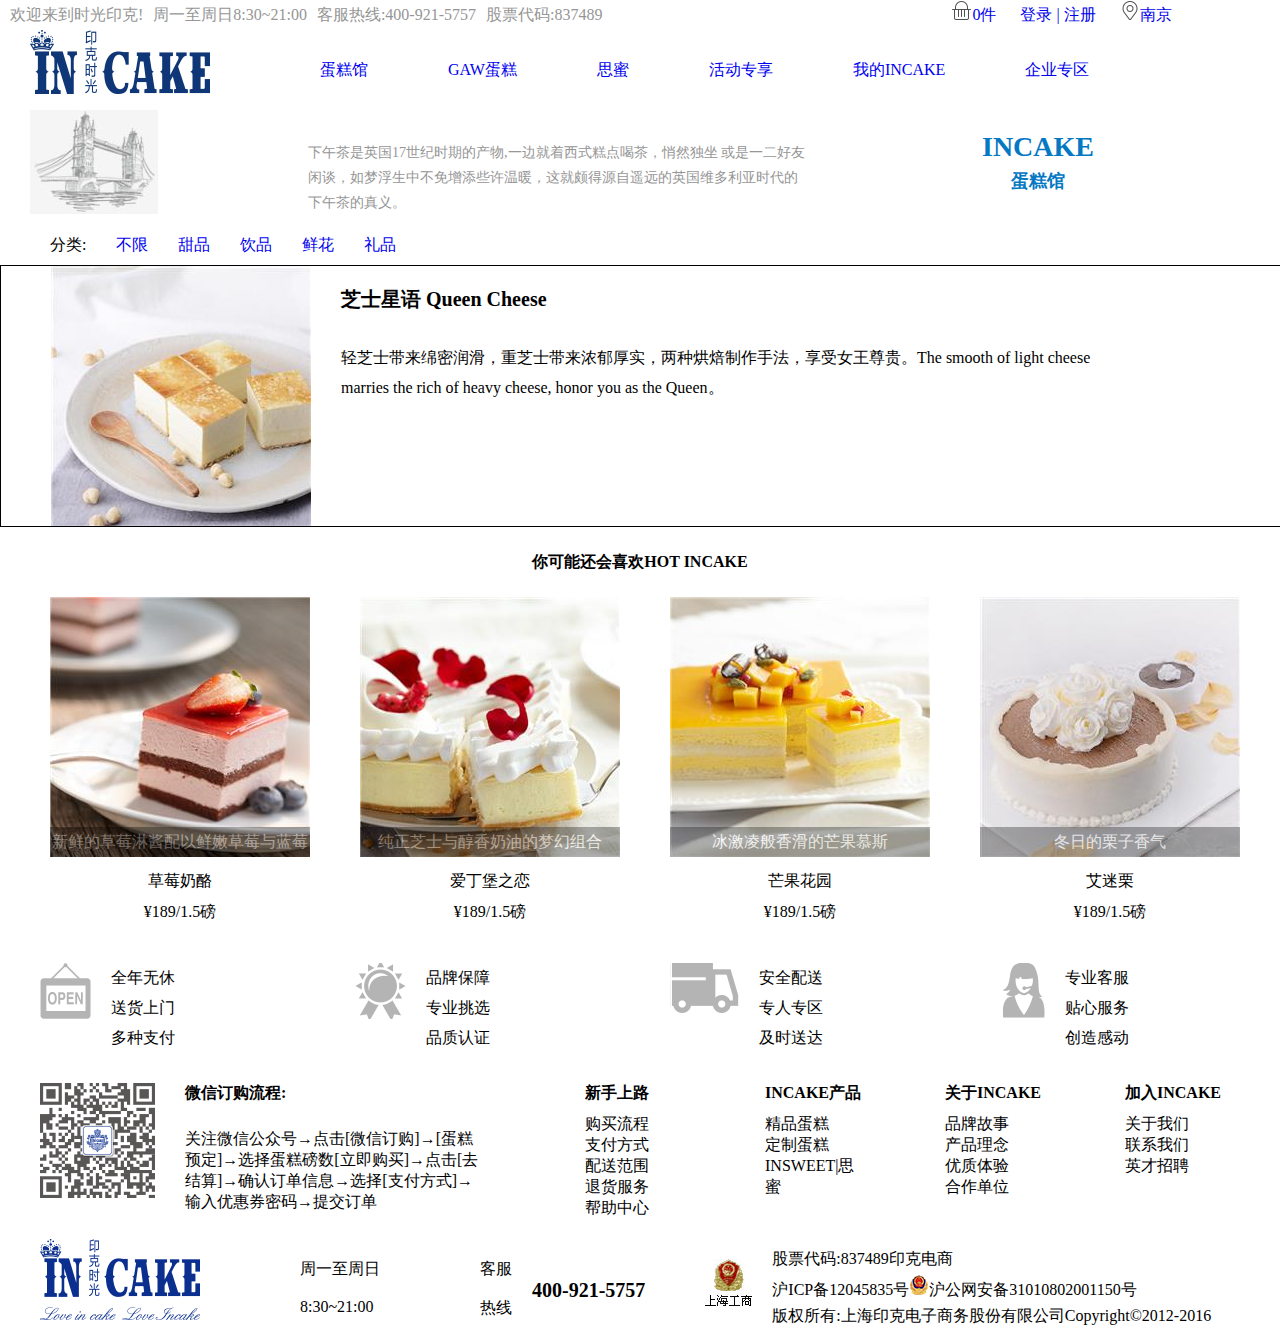
<file: xm/项目/shop.html>
<!DOCTYPE html>
<html lang="en">
<head>
	<meta charset="UTF-8">
	<title>Document</title>
	<link rel="stylesheet" type="text/css" href="css/shop.css">
	<script src="js/jquery-1.11.3.js"></script>
	<script type="text/javascript" src = "js/perfect_startMove.js"></script>
</head>
<body>
	<div id = "header">
		<span class = "Tin">欢迎来到时光印克!</span>
		<span class = "time">周一至周日8:30~21:00</span>
		<span class = "ser">客服热线:400-921-5757</span>
		<span class = "stock" >股票代码:837489</span>
		<a href = "#"><img src="images/tu.png"/><span>0</span>件</a>
		<a href = "login.html" id = "login">登录 | </a>
		<a href = "register.html" id = "register">注册</a>
		<span class = "adr"><img src = "images/tu1.png"/><a href = "#">南京</a></span>
	</div>
	<div id = "nav">
		<div id = "img1"><img src="images/1logo.png"/></div>
		<div id = "uli">
			<ul id = "ul1">
				<li><a href = "#">蛋糕馆</a><div id = "cake"></div></li>
				<li><a href="#">GAW蛋糕</a><div id = "Gaw"></div></li>
				<li><a href="#">思蜜</a><div id = "sca"></div></li>
				<li><a href="#">活动专享</a><div id = "sales"></div></li>
				<li><a href="#">我的INCAKE</a><div id = "myInc"></div></li>
				<li><a href="#">企业专区</a><div id = "enz"></div></li>
				<li></li>
			</ul>
		</div>
	</div>
	<div id = "brief">
		<img src="images/19.jpg" id = "img">
		<div id = "intro">
		下午茶是英国17世纪时期的产物,一边就着西式糕点喝茶，悄然独坐 
或是一二好友闲谈，如梦浮生中不免增添些许温暖，这就颇得源自遥远的英国维多利亚时代的下午茶的真义。
</div>
		<div id = "header-title">
			<span class = "en">INCAKE</span><br/>
			<span class = "cn">蛋糕馆</span>
		</div>	
	</div>
<div id = "category">
	<dl id = "classify">
		<dt>分类:</dt>
		<dd id = "btn1"><a href="#">不限</a></dd>
		<dd id = "btn2"><a href="#">甜品</a></dd>
		<dd id = "btn3"><a href="#">饮品</a></dd>
		<dd id = "btn4"><a href="#">鲜花</a></dd>
		<dd id = "btn5"><a href="#">礼品</a></dd>
	</dl>
</div>
<ul id = "seb">
	<li class = "active"></li>
	<li></li>
	<li></li>
	<li></li>
	<li></li>
</ul>
<div id = "title"></div>
	<ul id = "subject1"></ul>

<div id = "bottom">
			<img src="images/1.png" id = "oimg1">
			<div id = "l1">
				<p>全年无休</p>
				<p>送货上门</p>
				<p>多种支付</p>
			</div>
			<img src="images/2.png" id = "oimg2">
			<div id = "l2">
				<p>品牌保障</p>
				<p>专业挑选</p>
				<p>品质认证</p>
			</div>
			<img src="images/3.png" id = "oimg3">
			<div id = "l3">
				<p>安全配送</p>
				<p>专人专区</p>
				<p>及时送达</p>
			</div>
			<img src="images/4.png" id = "oimg4">
			<div id = "l4">
				<p>专业客服</p>
				<p>贴心服务</p>
				<p>创造感动</p>
			</div>
	</div>
	<div id = "filter">
		<img src="images/footer.png" id = "oimg5">
		<div id = "wec">
			<p class = "title">微信订购流程:</p>
			<p class = "t2">关注微信公众号→点击[微信订购]→[蛋糕预定]→选择蛋糕磅数[立即购买]→点击[去结算]→确认订单信息→选择[支付方式]→输入优惠券密码→提交订单</p>
		</div>
		<div id = "footer">
		<p class = "l5">新手上路</p>
		<p>购买流程</p>
		<p>支付方式</p>
		<p>配送范围</p>
		<p>退货服务</p>
		<p>帮助中心</p>
		</div>
		<div id = "footer1">
		<p class = "l6">INCAKE产品</p>
		<p>精品蛋糕</p>
		<p>定制蛋糕</p>
		<p>INSWEET|思蜜</p>
		</div>
		<div id = "footer2">
		<p class = "l7">关于INCAKE</p>
		<p>品牌故事</p>
		<p>产品理念</p>
		<p>优质体验</p>
		<p>合作单位</p>
		</div>
		<div id = "footer3">
		<p class = "l8">加入INCAKE</p>
		<p>关于我们</p>
		<p>联系我们</p>
		<p>英才招聘</p>
		</div>
	</div>
	<div id = "base">
		<img src="images/footer_logo.png" id = "oimg6">
		<p class = "day">周一至周日<br/><br/>
			8:30~21:00 
		</p>
		<p class = "service">客服<br/><br/>热线
		</p>
		<p class = "tel">400-921-5757</p>
		<img src = "images/footer_shgs.jpg" id = "oimg7">
		<div id = "brief1">
			<p>股票代码:837489印克电商</p>
			<p>沪ICP备12045835号<img src="images/footer_gongan.png">沪公网安备31010802001150号</p>
			<p>版权所有:上海印克电子商务股份有限公司Copyright©2012-2016</p>
		</div>
	</div>
</body>
	<script type="text/javascript">

		$.ajax({

			url: "../code/shop.json",
			type: 'GET',
			success: function(data){
				var html = "";

				for(var i = 0; i < data[0].child.length; i++){

			html += '<img src="'+data[0].child[0].img+'" alt = "" id = "img0"><div id = "goods"><p class = "title">' + data[0].child[0].title + '</p><p class = "des">' + data[0].child[0].des + '</p></div>' 

				}

				$("#seb").find("li").eq(0).html(html)
			}
		})
		$.ajax({

			url: "../code/shop.json",
			type: 'GET',
			success: function(data){
				var html = "";

				for(var i = 0; i < data[1].child.length; i++){

			html += '<img src="'+data[1].child[0].img+'" alt = "" id = "img0"><div id = "goods"><p class = "title">' + data[1].child[0].title + '</p><p class = "des">' + data[1].child[0].des + '</p></div>' 

				}

				$("#seb").find("li").eq(1).html(html)
			}
		})
		$.ajax({

			url: "../code/shop.json",
			type: 'GET',
			success: function(data){
				var html = "";

				for(var i = 0; i < data[2].child.length; i++){

			html += '<img src="'+data[2].child[0].img+'" alt = "" id = "img0"><div id = "goods"><p class = "title">' + data[2].child[0].title + '</p><p class = "des">' + data[2].child[0].des + '</p></div>' 

				}

				$("#seb").find("li").eq(2).html(html);
			}
		})
		$.ajax({

			url: "../code/shop.json",
			type: 'GET',
			success: function(data){
				var html = "";

				for(var i = 0; i < data[3].child.length; i++){

			html += '<img src="'+data[3].child[0].img+'" alt = "" id = "img0"><div id = "goods"><p class = "title">' + data[3].child[0].title + '</p><p class = "des">' + data[3].child[0].des + '</p></div>' 

				}

				$("#seb").find("li").eq(3).html(html)
			}
		})
		$.ajax({

			url: "../code/shop.json",
			type: 'GET',
			success: function(data){
				var html = "";

				for(var i = 0; i < data[4].child.length; i++){

			html += '<img src="'+data[4].child[0].img+'" alt = "" id = "img0"><div id = "goods"><p class = "title">' + data[4].child[0].title + '</p><p class = "des">' + data[4].child[0].des + '</p></div>' 

				}

				$("#seb").find("li").eq(4).html(html)
			}
		})
		$.ajax({
			url: "../code/register.json",
			type: 'GET',
			success: function(data){
				var html = "";
				for(var i = 0; i < 1; i++){
					html += "<p>" + data[i].title + "</p>"
				}
				$("#title").html(html);
			}
		})
		$.ajax({
			url: "../code/login.json",
			type: 'GET',
			success: function(data){
				var html = "";
				for(var i = 0; i < data[0].child.length; i++){
					html += '<li><img src="'+data[0].child[i].img+'" alt = ""><p class = "title">' + data[0].child[i].title + '</p><p class = "price">' + data[0].child[i].price + "<p class = 'txt'>" + data[0].child[i].text + '</p></p></li>' 
				}
				$("#subject1").html(html);
			}
		})

		$.ajax({
			url: "../code/index.json",
			type: 'GET',
			success: function(data){
				var html = "";
				for(var i = 0; i < data[0].child.length; i++){
					html += "<div id = 'pd'>" + data[0].child[i].title + "</div>"
				}
				$("#uli").find("ul").find("li").eq(0).find("div").html(html);
			}
		})
		$.ajax({
			url: "../code/index.json",
			type: 'GET',
			success: function(data){
				var html = "";
				for(var i = 0; i < data[3].child.length; i++){
					html += "<div id = 'act'>" + data[3].child[i].title + "</div>"
				}
				$("#uli").find("ul").find("li").eq(3).find("div").html(html);
			}
		})
		$.ajax({
			url: "../code/index.json",
			type: 'GET',
			success: function(data){
				var html = "";
				for(var i = 0; i < data[4].child.length; i++){
					html += "<div id = 'inc'>" + data[4].child[i].title + "</div>"
				}
				$("#uli").find("ul").find("li").eq(4).find("div").html(html);
			}
		})
		$.ajax({
			url: "../code/index.json",
			type: 'GET',
			success: function(data){
				var html = "";
				for(var i = 0; i < data[5].child.length; i++){
					html += "<div id = 'ent'>" + data[5].child[i].title + "</div>"
				}
				$("#uli").find("ul").find("li").eq(5).find("div").html(html);
			}
		})
	var classify = document.getElementById("classify").getElementsByTagName("dd");
	var seb = document.getElementById("seb").getElementsByTagName("li");
			for(var i = 0; i < classify.length; i++){
				classify[i].index = i;
				classify[i].onclick = function(){
					for(var j = 0; j < seb.length; j++){
						seb[j].className = "";
					}
					seb[this.index].className = "active";
				}
			}

			var oUl = document.getElementById('ul1');
		var aLi = oUl.getElementsByTagName('li');
		var oBg = aLi[aLi.length - 1];
		for(var i = 0; i < aLi.length - 1; i++){
			aLi[i].onmouseover = function(){
				startMove(oBg, this.offsetLeft);
				var oDiv = this.getElementsByTagName("div")[0];
				oDiv.style.height = "auto";
				var iHeight = oDiv.offsetHeight;
				oDiv.style.height = "0px";
				startMove(oDiv, {opacity : 100, height : iHeight});
			}
			aLi[i].onmouseout = function(){
				var oDiv = this.getElementsByTagName("div")[0];
				startMove(oDiv, {opacity : 0, height : 0})
			}
		}

		$("#subject1").hover(function(){

			$(this).find("li").find("p").eq(2).css("display", "block");
		},function(){
			$(this).find("li").find("p").eq(2).css("display", "none");
		})

		$("#subject1").hover(function(){

			$(this).find("li").eq(1).find("p").eq(2).css("display", "block");
		},function(){
			$(this).find("li").eq(1).find("p").eq(2).css("display", "none");
		})
		$("#subject1").hover(function(){

			$(this).find("li").eq(2).find("p").eq(2).css("display", "block");
		},function(){
			$(this).find("li").eq(2).find("p").eq(2).css("display", "none");
		})
		$("#subject1").hover(function(){

			$(this).find("li").eq(3).find("p").eq(2).css("display", "block");
		},function(){
			$(this).find("li").eq(3).find("p").eq(2).css("display", "none");
		})
	</script>
</html>
</file>
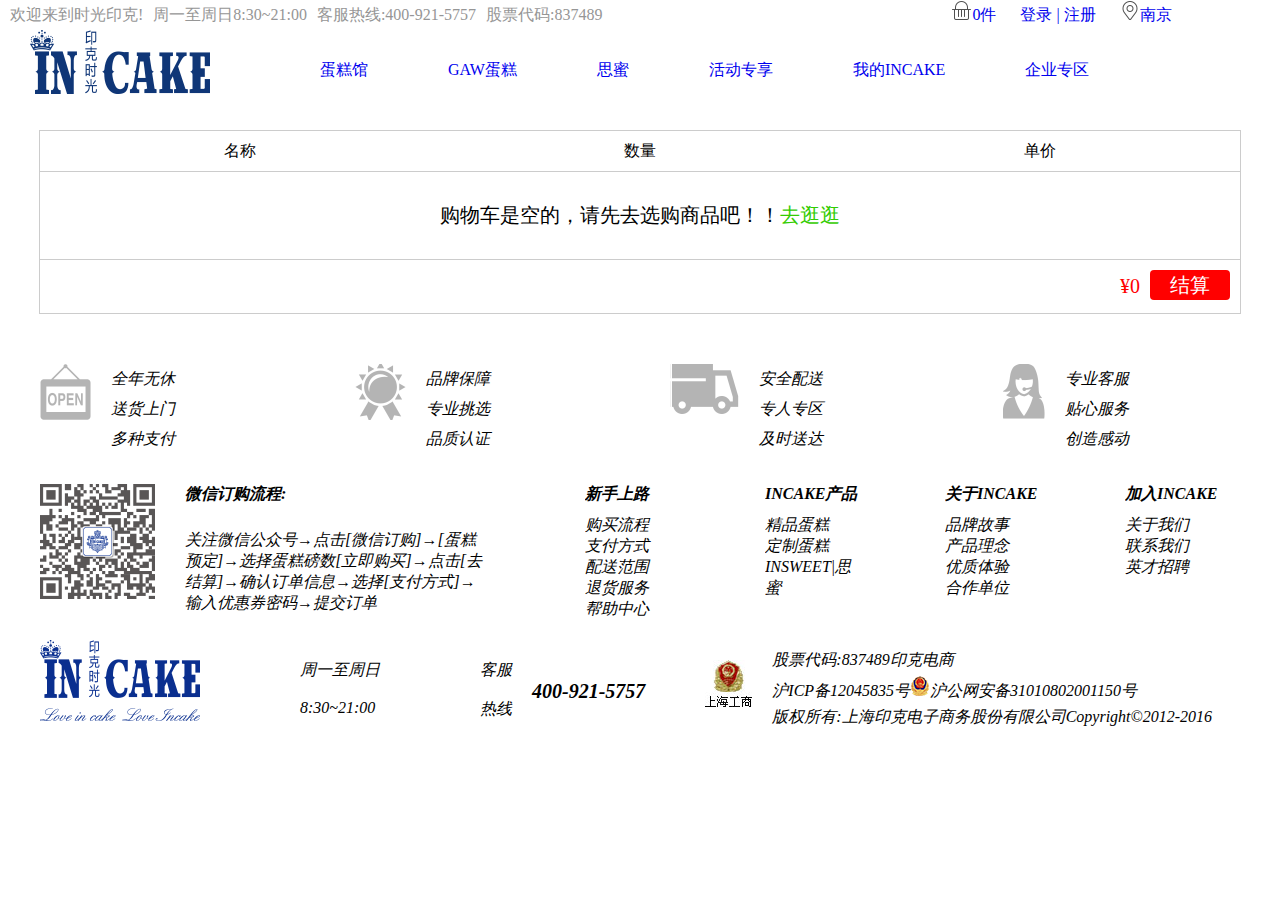
<file: xm/项目/shopCar.html>
<!DOCTYPE html>
<html lang="en">
<head>
	<meta charset="UTF-8">
	<title>Document</title>
	<link rel="stylesheet" type="text/css" href="css/shopCar.css">
	<script src="js/jquery-1.11.3.js"></script>
	<script type="text/javascript" src = "js/cookies.js"></script>
	<script type="text/javascript" src = "js/perfect_startMove.js"></script>
	<script type="text/javascript" src='js/jQ.js'></script>
</head>
<body>
	<div id = "header">
		<span class = "Tin">欢迎来到时光印克!</span>
		<span class = "time">周一至周日8:30~21:00</span>
		<span class = "ser">客服热线:400-921-5757</span>
		<span class = "stock" >股票代码:837489</span>
		<a href = "#"><img src="images/tu.png"/><span>0</span>件</a>
		<a href = "login.html" id = "login">登录 | </a>
		<a href = "register.html" id = "register">注册</a>
		<span class = "adr"><img src = "images/tu1.png"/><a href = "#">南京</a></span>
	</div>
	<div id = "nav">
		<div id = "img1"><img src="images/1logo.png"/></div>
		<div id = "uli">
			<ul id = "ul1">
				<li><a href = "shop.html">蛋糕馆</a><div id = "cake"></div></li>
				<li><a href="#">GAW蛋糕</a><div id = "Gaw"></div></li>
				<li><a href="#">思蜜</a><div id = "sca"></div></li>
				<li><a href="#">活动专享</a><div id = "sales"></div></li>
				<li><a href="#">我的INCAKE</a><div id = "myInc"></div></li>
				<li><a href="#">企业专区</a><div id = "enz"></div></li>
				<li></li>
			</ul>
		</div>
	</div>
	<div id="box">
		<ul class="header">
			<li>名称</li>
			<li>数量</li>
			<li>单价</li>
		</ul>
		<div id="goodsList">
			<p id="hide">购物车是空的，请先去选购商品吧！！<a href="details.html">去逛逛</a></p>
		</div>
		<p class="footer"><input type="button" id="buy" value="结算"><span>&yen;<em id="all">0<em></span></p>
	</div>
	<div id = "bottom">
			<img src="images/1.png" id = "oimg1">
			<div id = "l1">
				<p>全年无休</p>
				<p>送货上门</p>
				<p>多种支付</p>
			</div>
			<img src="images/2.png" id = "oimg2">
			<div id = "l2">
				<p>品牌保障</p>
				<p>专业挑选</p>
				<p>品质认证</p>
			</div>
			<img src="images/3.png" id = "oimg3">
			<div id = "l3">
				<p>安全配送</p>
				<p>专人专区</p>
				<p>及时送达</p>
			</div>
			<img src="images/4.png" id = "oimg4">
			<div id = "l4">
				<p>专业客服</p>
				<p>贴心服务</p>
				<p>创造感动</p>
			</div>
	</div>
	<div id = "filter">
		<img src="images/footer.png" id = "oimg5">
		<div id = "wec">
			<p class = "title">微信订购流程:</p>
			<p class = "t2">关注微信公众号→点击[微信订购]→[蛋糕预定]→选择蛋糕磅数[立即购买]→点击[去结算]→确认订单信息→选择[支付方式]→输入优惠券密码→提交订单</p>
		</div>
		<div id = "footer">
		<p class = "l5">新手上路</p>
		<p>购买流程</p>
		<p>支付方式</p>
		<p>配送范围</p>
		<p>退货服务</p>
		<p>帮助中心</p>
		</div>
		<div id = "footer1">
		<p class = "l6">INCAKE产品</p>
		<p>精品蛋糕</p>
		<p>定制蛋糕</p>
		<p>INSWEET|思蜜</p>
		</div>
		<div id = "footer2">
		<p class = "l7">关于INCAKE</p>
		<p>品牌故事</p>
		<p>产品理念</p>
		<p>优质体验</p>
		<p>合作单位</p>
		</div>
		<div id = "footer3">
		<p class = "l8">加入INCAKE</p>
		<p>关于我们</p>
		<p>联系我们</p>
		<p>英才招聘</p>
		</div>
	</div>
	<div id = "base">
		<img src="images/footer_logo.png" id = "oimg6">
		<p class = "day">周一至周日<br/><br/>
			8:30~21:00 
		</p>
		<p class = "service">客服<br/><br/>热线
		</p>
		<p class = "tel">400-921-5757</p>
		<img src = "images/footer_shgs.jpg" id = "oimg7">
		<div id = "brief">
			<p>股票代码:837489印克电商</p>
			<p>沪ICP备12045835号<img src="images/footer_gongan.png">沪公网安备31010802001150号</p>
			<p>版权所有:上海印克电子商务股份有限公司Copyright©2012-2016</p>
		</div>
	</div>
</body>
<script type="text/javascript">
	var hide = document.getElementById("hide");
	var goodsList = document.getElementById("goodsList");
	var All = document.getElementById("all");
	var all = 0;
	var coo = cookie();
	if(coo){
		hide.style.display = 'none';
		for(var key in coo){
			var arr1 = coo[key].split('|');
			var arr2 = [];
			var obj = {};
			for(var i = 0; i < arr1.length; i++){
				arr2.push(arr1[i].split('#'));
			}
			for(var j = 0; j < arr2.length; j++){
				obj[arr2[j][0]] = arr2[j][1];
			}
			var oDl = document.createElement("dl");
			var oDt = document.createElement("dt");
			var oImg = document.createElement("img");
			oImg.src = obj.imgUrl;
			var oText = document.createElement("span");
			oText.innerHTML = obj.name;
			var oA = document.createElement("a");
			oA.href = obj.url;
			var oCheck = document.createElement("input");
			oCheck.type = 'checkbox';
			oA.appendChild(oImg);
			oA.appendChild(oText);
			oDt.appendChild(oCheck);
			oDt.appendChild(oA);
			oDl.appendChild(oDt);
			var oNumber = document.createElement('dd');
			oNumber.className = 'oNumber';
			oNumber.innerHTML = obj.number;
			oDl.appendChild(oNumber);
			var oPrice = document.createElement("dd");
			oPrice.className = 'oPrice';
			oPrice.innerHTML = obj.price;
			oDl.appendChild(oPrice);
			var oDelet = document.createElement('dd');
			oDelet.className = 'oDelet';
			oDelet.innerHTML = '删除商品';
			oDelet.id = obj.id;
			oDl.appendChild(oDelet);
			goodsList.appendChild(oDl);

		}
		var oC = goodsList.getElementsByTagName("input");
		var oP = goodsList.getElementsByClassName('oPrice');
		var oN = goodsList.getElementsByClassName('oNumber');
		var oD = goodsList.getElementsByClassName('oDelet');
		for(var k = 0; k < oC.length; k++){
			oC[k].index = k;
			oD[k].index = k;
			oC[k].onchange = function(){
			var p = oP[this.index].innerHTML * parseInt(oN[this.index].innerHTML);
				if(this.checked){
					all += p;
				}else{
					all -= p;
				}
				All.innerHTML = all;
			}
			oD[k].onclick = function(){
				cookie(this.id, "", -1);
				if(this.parentNode.childNodes[0].childNodes[0].checked){
					all -= oP[this.index].innerHTML * parseInt(oN[this.index].innerHTML);
				}
				All.innerHTML = all;
				this.parentNode.style.display = 'none';
			}
		}
	}
	$.ajax({
			url: "../code/index.json",
			type: 'GET',
			success: function(data){
				var html = "";
				for(var i = 0; i < data[0].child.length; i++){
					html += "<div id = 'pd'>" + data[0].child[i].title + "</div>"
				}
				$("#uli").find("ul").find("li").eq(0).find("div").html(html);
			}
		})
		$.ajax({
			url: "../code/index.json",
			type: 'GET',
			success: function(data){
				var html = "";
				for(var i = 0; i < data[3].child.length; i++){
					html += "<div id = 'act'>" + data[3].child[i].title + "</div>"
				}
				$("#uli").find("ul").find("li").eq(3).find("div").html(html);
			}
		})
		$.ajax({
			url: "../code/index.json",
			type: 'GET',
			success: function(data){
				var html = "";
				for(var i = 0; i < data[4].child.length; i++){
					html += "<div id = 'inc'>" + data[4].child[i].title + "</div>"
				}
				$("#uli").find("ul").find("li").eq(4).find("div").html(html);
			}
		})
		$.ajax({
			url: "../code/index.json",
			type: 'GET',
			success: function(data){
				var html = "";
				for(var i = 0; i < data[5].child.length; i++){
					html += "<div id = 'ent'>" + data[5].child[i].title + "</div>"
				}
				$("#uli").find("ul").find("li").eq(5).find("div").html(html);
			}
		})


			var oUl = document.getElementById('ul1');
		var aLi = oUl.getElementsByTagName('li');
		var oBg = aLi[aLi.length - 1];
		for(var i = 0; i < aLi.length - 1; i++){
			aLi[i].onmouseover = function(){
				startMove(oBg, this.offsetLeft);
				var oDiv = this.getElementsByTagName("div")[0];
				oDiv.style.height = "auto";
				var iHeight = oDiv.offsetHeight;
				oDiv.style.height = "0px";
				startMove(oDiv, {opacity : 100, height : iHeight});
			}
			aLi[i].onmouseout = function(){
				var oDiv = this.getElementsByTagName("div")[0];
				startMove(oDiv, {opacity : 0, height : 0})
			}
		}
</script>
</html>
</file>
<file: xm/项目/css/index.css>
*{
	margin: 0;
	padding: 0;
	list-style: none;
	text-decoration: none;
}
#header{
	width: 100%;
	height: 30px;
}
#header .Tin{
	float: left;
	margin-left: 10px;
	color: #969696;
	line-height: 30px;
}
#header .time{
	float: left;
	margin-left: 10px;
	color: #969696;
	line-height: 30px;
}
#header .ser{
	float: left;
	margin-left: 10px;
	color: #969696;
	line-height: 30px;
}
#header .stock{
	float: left;
	margin-left: 10px;
	color: #969696;
	line-height: 30px;
}
#header a img{
	margin-left: 350px;
}
#login{
	margin-left: 20px;
}
#header .adr{
	margin-left: 20px;
}
#nav{
	width: 100%;
	overflow: hidden;
}
#nav #img1{
	width: 180px;
	height: 80px;
	float: left;
	margin-left: 30px;
}
#nav #uli{
	width: 1000px;
	height: 80px;
	float: left;
	margin-left: 30px;
}
#uli ul li{
	float: left;
	line-height: 80px;
	margin-left: 80px;
}
#uli ul li #cake{
	width: 100px;
	height: 420px;
	background: #0d1974;
	z-index: 1;
	position: absolute;
	top: 90px;
	left: 295px;
	text-align: center;
	opacity: 0;
	filter: alpha(opacity=0);
}
#uli ul li #cake #pd{
	text-align: center;
	width: 80px;
	height: 30px;
	line-height: 30px;
	padding-top: 20px;
	color: #fff;
	border-bottom: 1px dotted #000;
	margin-left: 10px;

}
#uli ul li #sales{
	width: 100px;
	height: 120px;
	background: #0d1974;
	z-index: 1;
	position: absolute;
	top: 90px;
	left: 680px;
	text-align: center;
	opacity: 0;
	filter: alpha(opacity=0);
}
#uli ul li #sales #act{
	text-align: center;
	width: 80px;
	height: 30px;
	line-height: 30px;
	padding-top: 20px;
	color: #fff;
	border-bottom: 1px dotted #000;
	margin-left: 10px;

}
#uli ul li #myInc{
	width: 100px;
	height: 160px;
	background: #0d1974;
	z-index: 1;
	position: absolute;
	top: 90px;
	right: 330px;
	text-align: center;
	opacity: 0;
	filter: alpha(opacity=0);
}
#uli ul li #myInc #inc{
	text-align: center;
	width: 80px;
	height: 30px;
	line-height: 30px;
	padding-top: 20px;
	color: #fff;
	border-bottom: 1px dotted #000;
	margin-left: 10px;

}
#uli ul li #enz{
	width: 110px;
	height: 120px;
	background: #0d1974;
	z-index: 1;
	position: absolute;
	top: 90px;
	right: 170px;
	text-align: center;
	opacity: 0;
	filter: alpha(opacity=0);
}
#uli ul li #enz #ent{
	text-align: center;
	width: 100px;
	height: 30px;
	line-height: 30px;
	padding-top: 20px;
	color: #fff;
	border-bottom: 1px dotted #000;
	margin-left: 10px;

}

.box{
		overflow:hidden;
	}
	
	#banner{
		position: relative;
		height:auto;
	}
	#banner ul{
		position:absolute;
		width: 100%;
		height: 580px;
	}
	#banner ul li{
		width: 100%;
		height: 580px;
		float: left;
	}
	#banner ul li img{
		width: 100%;
		height: 100%;
	}
	#banner #prevBtn,#banner #nextBtn{
		height:80px;
		width:30px;
		background:rgba(0,0,0,0.5);
		position:absolute;
		top:50%;
		margin-top:-40px;
		font-size:30px;
		line-height:80px;
		text-align:center;
		text-decoration:none;
		color:white;
		opacity: 0;
		transition: opacity 0.8s ease;
	}
	#banner #prevBtn{
		left:0;
	}
	#banner #nextBtn{
		right:0;
	}
	#banner:hover #prevBtn,#banner:hover #nextBtn{
		opacity: 1;
	}
	.dot{
		height:10px;
		width:10px;
		border-radius:10px;
		background:#2196f3;
		display:inline-block;
		margin:5px;
	}
	.on{
		background: #333333;
	}
#cnt{
	width: 100%;
	height: 30px;
	margin-bottom: 20px;
	margin-top: 30px;

}
#cnt p{
	font-weight: bold;
	text-align: center;
	line-height: 30px;
}
#picnt{
	width: 100%;
	height: 600px;
}
#picnt li{
	float: left;
	margin-left: 40px;
	margin-top: 20px;
	position: relative;
}
#picnt img{
	display: block;
}
#picnt .title{
	text-align: center;
	color: #969696;
	margin-top: 10px;
	font-size: 16px;
}
#picnt .price{
	text-align: center;
	font-weight: bold;
	margin-top: 10px;
}
#picnt .txt{
	width: 260px;
	height: 30px;
	line-height: 30px;
	background: #000;
	opacity: 0.3;
	filter: alpha(opacity=30);
	position: absolute;
	top: 230px;
	left: 0;
	color: #fff;
	text-align: center;
}
.trans{
	width: 260px;
	height: 30px;
	background: #000;
	position: absolute;
	top: 30px;
	left: 0;
	color: #fff;
	opacity: 0.3;
	filter: alpha(opacity=30);
	line-height: 30px;
	z-index: 5;
}
  
#cnto{
	width: 100%;
	overflow: hidden;
	margin-bottom: 20px;
	margin-top: 30px;
	float: left;
}
#cnto p{
	font-weight: bold;
	text-align: center;
	line-height: 30px;
}
#picnto{
	float: left;
	width: 100%;
	height: 300px;
}
#picnto li{
	float: left;
	margin-left: 40px;
	margin-top: 20px;
	position: relative;
}

#picnto img{
	display: block;
}
#picnto .title{
	text-align: center;
	color: #969696;
	margin-top: 10px;
	font-size: 16px;
}
#picnto .price{
	text-align: center;
	font-weight: bold;
	margin-top: 10px;
}
#picnto .text{
	width: 260px;
	height: 30px;
	line-height: 30px;
	background: #000;
	opacity: 0.3;
	filter: alpha(opacity=30);
	position: absolute;
	top: 230px;
	left: 0;
	color: #fff;
	text-align: center;
}
#picont{
	width: 100%;
	height: 300px;
}
#picont li{
	float: left;
	margin-left: 40px;
	margin-top: 50px;
}
#picont img{
	display: block;
}
#bottom{
	width: 100%;
	overflow: hidden;
}
#bottom #img1{
	display: block;
	float: left;
	margin-top: 30px;
	margin-left: 40px;
}
#bottom #l1{
	float: left;
	margin-top: 30px;
	margin-left: 20px;
	line-height: 30px;
}
#bottom #img2{
	display: block;
	float: left;
	margin-top: 30px;
	margin-left: 180px;
}
#bottom #l2{
	float: left;
	margin-top: 30px;
	margin-left: 20px;
	line-height: 30px;
}
#bottom #img3{
	display: block;
	float: left;
	margin-top: 30px;
	margin-left: 180px;
}
#bottom #l3{
	float: left;
	margin-top: 30px;
	margin-left: 20px;
	line-height: 30px;
}
#bottom #img4{
	display: block;
	float: left;
	margin-top: 30px;
	margin-left: 180px;
}
#bottom #l4{
	float: left;
	margin-top: 30px;
	margin-left: 20px;
	line-height: 30px;
}
#filter{
	width: 100%;
	overflow: hidden;
	margin-top: 30px;
}
#filter #img5{
	margin-left: 40px;
	display: block;
	float: left;
}
#filter #wec{
	width: 300px;
	float: left;
	margin-left: 30px;
}
#wec .title{
	font-size: 16px;
	font-weight: bold;
	margin-bottom: 10px;
}
#wec .t2{
	margin-top: 25px;
}
#filter #footer{
	width: 100px;
	overflow: hidden;
	margin-left: 100px;
	float: left;
}
#footer .l5{
	font-weight: bold;
	margin-bottom: 10px;
}
#filter #footer1{
	width: 100px;
	overflow: hidden;
	margin-left: 80px;
	float: left;
}
#footer1 .l6{
	font-weight: bold;
	margin-bottom: 10px;
}
#filter #footer2{
	width: 100px;
	overflow: hidden;
	margin-left: 80px;
	float: left;
}
#footer2 .l7{
	font-weight: bold;
	margin-bottom: 10px;
}
#filter #footer3{
	width: 100px;
	overflow: hidden;
	margin-left: 80px;
	float: left;
}
#footer3 .l8{
	font-weight: bold;
	margin-bottom: 10px;
}
#base{
	width: 100%;
	overflow: hidden;
}
#base #img6{
	display: block;
	margin-left: 40px;
	margin-top: 20px;
	float: left;
}
#base .day{
	float: left;
	margin-left: 100px;
	margin-top: 40px;
}
#base .service{
	float: left;
	margin-left: 100px;
	margin-top: 40px;
}
#base .tel{
	float: left;
	margin-left: 20px;
	margin-top: 60px;
	font-weight: bolder;
	font-size: 20px;
}
#img7{
	display: block;
	float: left;
	margin-left: 60px;
	margin-top: 40px;	
}
#brief{
	float: left;
	margin-left: 20px;
	margin-top: 25px;
}
#brief p{
	margin-top: 5px;
}
</file>
<file: xm/项目/css/details.css>
*{
	margin: 0;
	padding: 0;
	list-style: none;
	text-decoration: none;
}
#header{
	width: 100%;
	height: 30px;
}
#header .Tin{
	float: left;
	margin-left: 10px;
	color: #969696;
	line-height: 30px;
}
#header .time{
	float: left;
	margin-left: 10px;
	color: #969696;
	line-height: 30px;
}
#header .ser{
	float: left;
	margin-left: 10px;
	color: #969696;
	line-height: 30px;
}
#header .stock{
	float: left;
	margin-left: 10px;
	color: #969696;
	line-height: 30px;
}
#header a img{
	margin-left: 350px;
}
#login1{
	margin-left: 20px;
}
#header .adr{
	margin-left: 20px;
}
#nav{
	width: 100%;
	overflow: hidden;
}
#nav #img1{
	width: 180px;
	height: 80px;
	float: left;
	margin-left: 30px;
}
#nav #uli{
	width: 1000px;
	height: 80px;
	float: left;
	margin-left: 30px;
}
#uli ul li{
	float: left;
	line-height: 80px;
	margin-left: 80px;
}
#uli ul li #cake{
	width: 100px;
	height: 420px;
	background: #0d1974;
	z-index: 1;
	position: absolute;
	top: 90px;
	left: 295px;
	text-align: center;
	opacity: 0;
	filter: alpha(opacity=0);
}
#uli ul li #cake #pd{
	text-align: center;
	width: 80px;
	height: 30px;
	line-height: 30px;
	padding-top: 20px;
	color: #fff;
	border-bottom: 1px dotted #000;
	margin-left: 10px;

}
#uli ul li #sales{
	width: 100px;
	height: 120px;
	background: #0d1974;
	z-index: 1;
	position: absolute;
	top: 90px;
	left: 680px;
	text-align: center;
	opacity: 0;
	filter: alpha(opacity=0);
}
#uli ul li #sales #act{
	text-align: center;
	width: 80px;
	height: 30px;
	line-height: 30px;
	padding-top: 20px;
	color: #fff;
	border-bottom: 1px dotted #000;
	margin-left: 10px;

}
#uli ul li #myInc{
	width: 100px;
	height: 160px;
	background: #0d1974;
	z-index: 1;
	position: absolute;
	top: 90px;
	right: 330px;
	text-align: center;
	opacity: 0;
	filter: alpha(opacity=0);
}
#uli ul li #myInc #inc{
	text-align: center;
	width: 80px;
	height: 30px;
	line-height: 30px;
	padding-top: 20px;
	color: #fff;
	border-bottom: 1px dotted #000;
	margin-left: 10px;

}
#uli ul li #enz{
	width: 110px;
	height: 120px;
	background: #0d1974;
	z-index: 1;
	position: absolute;
	top: 90px;
	right: 170px;
	text-align: center;
	opacity: 0;
	filter: alpha(opacity=0);
}
#uli ul li #enz #ent{
	text-align: center;
	width: 100px;
	height: 30px;
	line-height: 30px;
	padding-top: 20px;
	color: #fff;
	border-bottom: 1px dotted #000;
	margin-left: 10px;

}
#list{
	width: 1200px;
	overflow: hidden;
	margin-top: 10px;
	margin-left: 10px;
	position: relative;
}
#leftList{
	width: 100px;
	height: 400px;
	float: left;
	margin-left: 20px;
}
#leftList li{
	padding-top: 20px;
}
#minList{
	width: 400px;
	height: 400px;
	float: left;
	margin-top: 20px;
	margin-left: 10px;
	position: relative;
}
#minList li{
	width: 400px;
	height: 400px;
	display: none;
}
#minList li img{
	width: 100%;
	height: 100%;
		
}
#minList .active{
	display: block;
}
#rightList{
	width: 650px;
	height: 500px;
	float: left;
	margin-left: 15px;
}
#rightList p{
	font-size: 20px;
	font-weight: bolder;
	margin-top: 10px;
}
#rightList .price{
	font-size: 20px;
	margin-left: 10px;
	font-weight: normal;
	color: red;
}
#rightList #img1{
	display: block;
	margin-bottom: 10px;
}
#rightList .span{
	margin-left: 50px;
	font-size: 15px;
	line-height: 30px;
}
#rightList .span1{
	margin-top: 30px;
	margin-left: 50px;
	font-size: 15px;
	line-height: 30px;
}
#rightList .number{
	margin-left: 10px;
	font-size: 15px;
	font-weight: normal;
	margin-top: 20px;
	margin-left: 50px;	
}
#num{
	width: 50px;
	height: 20px;
	text-align: center;
}
#btn{
	width: 100px;
	height: 30px;
	background: #0d1974;
	color: #fff;
	line-height: 30px;
	text-align: center;
	float: left;
	margin-left: 50px;
	margin-top: 30px;
}
#btn1{
	width: 100px;
	height: 30px;
	background: blue;
	color: #fff;
	line-height: 30px;
	text-align: center;
	float: left;
	margin-left: 20px;
	margin-top: 30px;	
}
#ball{
	width: 100px;
	height: 100px;
	position: absolute;
	left: 0;
	top: 0;
	background: #0000ff;
	opacity: 0.3;
	filter: alpha(opacity=30);
	display: none;
}
#mask{
	width: 100%;
	height: 100%;
	position: absolute;
	left: 0;
	top: 0;
	z-index: 1;
}
#rightbox{
	width: 400px;
	height: 400px;
	position: absolute;
	left: 530px;
	top: 20px;
	overflow: hidden;
	display: none;
}
#rightbox img{
	width: 1600px;
	height: 1600px;
	display: block;
	border: none;
	position: absolute;
	left: 0;
	top: 0;
}
#part{
	width: 1200px;
	height: 500px;
	border: 1px solid black;
	margin-top: 10px;
	margin-left: 10px;
}
#title{
	width: 100%;
	height: 30px;
	margin-top: 20px;
}
#title p{
	text-align: center;
	line-height: 30px;
	font-weight: bolder;
}
#subject{
	width: 100%;
	overflow: hidden;
	margin-top: 20px;
}
#subject li{
	float: left;
	margin-left: 50px;
	position: relative;
}
#subject p{
	text-align: center;
	margin-top: 10px;
}
#subject .txt{
	width: 260px;
	height: 30px;
	line-height: 30px;
	background: #000;
	opacity: 0.3;
	filter: alpha(opacity=30);
	position: absolute;
	top: 220px;
	left: 0;
	color: #fff;
	text-align: center;
}
#bottom{
	width: 100%;
	overflow: hidden;
}
#bottom #oimg1{
	display: block;
	float: left;
	margin-top: 30px;
	margin-left: 40px;
}
#bottom #l1{
	float: left;
	margin-top: 30px;
	margin-left: 20px;
	line-height: 30px;
}
#bottom #oimg2{
	display: block;
	float: left;
	margin-top: 30px;
	margin-left: 180px;
}
#bottom #l2{
	float: left;
	margin-top: 30px;
	margin-left: 20px;
	line-height: 30px;
}
#bottom #oimg3{
	display: block;
	float: left;
	margin-top: 30px;
	margin-left: 180px;
}
#bottom #l3{
	float: left;
	margin-top: 30px;
	margin-left: 20px;
	line-height: 30px;
}
#bottom #oimg4{
	display: block;
	float: left;
	margin-top: 30px;
	margin-left: 180px;
}
#bottom #l4{
	float: left;
	margin-top: 30px;
	margin-left: 20px;
	line-height: 30px;
}
#filter{
	width: 100%;
	overflow: hidden;
	margin-top: 30px;
}
#filter #oimg5{
	margin-left: 40px;
	display: block;
	float: left;
}
#filter #wec{
	width: 300px;
	float: left;
	margin-left: 30px;
}
#wec .title{
	font-size: 16px;
	font-weight: bold;
	margin-bottom: 10px;
}
#wec .t2{
	margin-top: 25px;
}
#filter #footer{
	width: 100px;
	overflow: hidden;
	margin-left: 100px;
	float: left;
}
#footer .l5{
	font-weight: bold;
	margin-bottom: 10px;
}
#filter #footer1{
	width: 100px;
	overflow: hidden;
	margin-left: 80px;
	float: left;
}
#footer1 .l6{
	font-weight: bold;
	margin-bottom: 10px;
}
#filter #footer2{
	width: 100px;
	overflow: hidden;
	margin-left: 80px;
	float: left;
}
#footer2 .l7{
	font-weight: bold;
	margin-bottom: 10px;
}
#filter #footer3{
	width: 100px;
	overflow: hidden;
	margin-left: 80px;
	float: left;
}
#footer3 .l8{
	font-weight: bold;
	margin-bottom: 10px;
}
#base{
	width: 100%;
	overflow: hidden;
}
#base #oimg6{
	display: block;
	margin-left: 40px;
	margin-top: 20px;
	float: left;
}
#base .day{
	float: left;
	margin-left: 100px;
	margin-top: 40px;
}
#base .service{
	float: left;
	margin-left: 100px;
	margin-top: 40px;
}
#base .tel{
	float: left;
	margin-left: 20px;
	margin-top: 60px;
	font-weight: bolder;
	font-size: 20px;
}
#oimg7{
	display: block;
	float: left;
	margin-left: 60px;
	margin-top: 40px;	
}
#brief{
	float: left;
	margin-left: 20px;
	margin-top: 25px;
}
#brief p{
	margin-top: 5px;
}
</file>
<file: xm/项目/css/login.css>
*{
	margin: 0;
	padding: 0;
	list-style: none;
	text-decoration: none;
}
#header{
	width: 100%;
	height: 30px;
}
#header .Tin{
	float: left;
	margin-left: 10px;
	color: #969696;
	line-height: 30px;
}
#header .time{
	float: left;
	margin-left: 10px;
	color: #969696;
	line-height: 30px;
}
#header .ser{
	float: left;
	margin-left: 10px;
	color: #969696;
	line-height: 30px;
}
#header .stock{
	float: left;
	margin-left: 10px;
	color: #969696;
	line-height: 30px;
}
#header a img{
	margin-left: 350px;
}
#login1{
	margin-left: 20px;
}
#header .adr{
	margin-left: 20px;
}
#nav{
	width: 100%;
	overflow: hidden;
}
#nav #img1{
	width: 180px;
	height: 80px;
	float: left;
	margin-left: 30px;
}
#nav #uli{
	width: 1000px;
	height: 80px;
	float: left;
	margin-left: 30px;
}
#uli ul li{
	float: left;
	line-height: 80px;
	margin-left: 80px;
}
#uli ul li #cake{
	width: 100px;
	height: 420px;
	background: #0d1974;
	z-index: 1;
	position: absolute;
	top: 90px;
	left: 295px;
	text-align: center;
	opacity: 0;
	filter: alpha(opacity=0);
}
#uli ul li #cake #pd{
	text-align: center;
	width: 80px;
	height: 30px;
	line-height: 30px;
	padding-top: 20px;
	color: #fff;
	border-bottom: 1px dotted #000;
	margin-left: 10px;

}
#uli ul li #sales{
	width: 100px;
	height: 120px;
	background: #0d1974;
	z-index: 1;
	position: absolute;
	top: 90px;
	left: 680px;
	text-align: center;
	opacity: 0;
	filter: alpha(opacity=0);
}
#uli ul li #sales #act{
	text-align: center;
	width: 80px;
	height: 30px;
	line-height: 30px;
	padding-top: 20px;
	color: #fff;
	border-bottom: 1px dotted #000;
	margin-left: 10px;

}
#uli ul li #myInc{
	width: 100px;
	height: 160px;
	background: #0d1974;
	z-index: 1;
	position: absolute;
	top: 90px;
	right: 330px;
	text-align: center;
	opacity: 0;
	filter: alpha(opacity=0);
}
#uli ul li #myInc #inc{
	text-align: center;
	width: 80px;
	height: 30px;
	line-height: 30px;
	padding-top: 20px;
	color: #fff;
	border-bottom: 1px dotted #000;
	margin-left: 10px;

}
#uli ul li #enz{
	width: 110px;
	height: 120px;
	background: #0d1974;
	z-index: 1;
	position: absolute;
	top: 90px;
	right: 170px;
	text-align: center;
	opacity: 0;
	filter: alpha(opacity=0);
}
#uli ul li #enz #ent{
	text-align: center;
	width: 100px;
	height: 30px;
	line-height: 30px;
	padding-top: 20px;
	color: #fff;
	border-bottom: 1px dotted #000;
	margin-left: 10px;

}
#login{
	width: 100%;
	overflow: hidden;
}
#login #img{
	float: left;
}
#login #logi{
	float: left;
	width: 500px;
	height: 500px;
}
#logi .font{
	width: 100%;
	height: 60px;
	line-height: 60px;
	font-size: 20px;
	color: #0f3677;
	margin-left: 20px;
	text-align: center;
}
#logi #tel{
	width: 470px;
	height: 50px;
	margin-left: 10px;
	font-size: 20px;
}
#logi #pwd{
	width: 470px;
	height: 50px;
	margin-left: 10px;
	margin-top: 10px;
	font-size: 20px;
}
#logi #ckb{
	margin-left: 10px;
	margin-top: 10px;
	float: left;
	width: 18px;
	height: 18px;
}
#logi #auto{
	display: block;
	margin-top: 10px;
}
#logi #forget{
	display: block;
	float: right;
	margin-top: -6px;
	margin-right: 10px;
}
#logi #gauge{
	width: 470px;
	height: 50px;
	background: #0f3677;
	margin-top: 20px;
	margin-left: 10px;
	color: #fff;
	text-align: center;
	line-height: 50px;
	font-weight: bolder;
	font-size: 20px;
}
#logi #member{
	float: left;
	margin-top: 20px;
	margin-left: 10px;
}
#logi #resiger{
	float: right;
	margin-top: 20px;
	margin-right: 10px;
}
#logi #tel_span{
	font-size: 12px;
	float: right;
	margin-top: 5px;
}
#logi #pwd_span{
	font-size: 12px;
	float: right;
	margin-top: 5px;
}
#tel_span{
	font-size: 12px;
	color: red;
	height: 10px;
}
#title{
	width: 100%;
	height: 30px;
	margin-top: 20px;
}
#title p{
	text-align: center;
	line-height: 30px;
	font-weight: bolder;
}
#subject1{
	width: 100%;
	overflow: hidden;
	margin-top: 20px;
}
#subject1 li{
	float: left;
	margin-left: 50px;
	position: relative;
}
#subject1 p{
	text-align: center;
	margin-top: 10px;
}
#subject1 .txt{
	width: 260px;
	height: 30px;
	line-height: 30px;
	background: #000;
	opacity: 0.3;
	filter: alpha(opacity=30);
	position: absolute;
	top: 220px;
	left: 0;
	color: #fff;
	text-align: center;
}
#bottom{
	width: 100%;
	overflow: hidden;
}
#bottom #oimg1{
	display: block;
	float: left;
	margin-top: 30px;
	margin-left: 40px;
}
#bottom #l1{
	float: left;
	margin-top: 30px;
	margin-left: 20px;
	line-height: 30px;
}
#bottom #oimg2{
	display: block;
	float: left;
	margin-top: 30px;
	margin-left: 180px;
}
#bottom #l2{
	float: left;
	margin-top: 30px;
	margin-left: 20px;
	line-height: 30px;
}
#bottom #oimg3{
	display: block;
	float: left;
	margin-top: 30px;
	margin-left: 180px;
}
#bottom #l3{
	float: left;
	margin-top: 30px;
	margin-left: 20px;
	line-height: 30px;
}
#bottom #oimg4{
	display: block;
	float: left;
	margin-top: 30px;
	margin-left: 180px;
}
#bottom #l4{
	float: left;
	margin-top: 30px;
	margin-left: 20px;
	line-height: 30px;
}
#filter{
	width: 100%;
	overflow: hidden;
	margin-top: 30px;
}
#filter #oimg5{
	margin-left: 40px;
	display: block;
	float: left;
}
#filter #wec{
	width: 300px;
	float: left;
	margin-left: 30px;
}
#wec .title{
	font-size: 16px;
	font-weight: bold;
	margin-bottom: 10px;
}
#wec .t2{
	margin-top: 25px;
}
#filter #footer{
	width: 100px;
	overflow: hidden;
	margin-left: 100px;
	float: left;
}
#footer .l5{
	font-weight: bold;
	margin-bottom: 10px;
}
#filter #footer1{
	width: 100px;
	overflow: hidden;
	margin-left: 80px;
	float: left;
}
#footer1 .l6{
	font-weight: bold;
	margin-bottom: 10px;
}
#filter #footer2{
	width: 100px;
	overflow: hidden;
	margin-left: 80px;
	float: left;
}
#footer2 .l7{
	font-weight: bold;
	margin-bottom: 10px;
}
#filter #footer3{
	width: 100px;
	overflow: hidden;
	margin-left: 80px;
	float: left;
}
#footer3 .l8{
	font-weight: bold;
	margin-bottom: 10px;
}
#base{
	width: 100%;
	overflow: hidden;
}
#base #oimg6{
	display: block;
	margin-left: 40px;
	margin-top: 20px;
	float: left;
}
#base .day{
	float: left;
	margin-left: 100px;
	margin-top: 40px;
}
#base .service{
	float: left;
	margin-left: 100px;
	margin-top: 40px;
}
#base .tel{
	float: left;
	margin-left: 20px;
	margin-top: 60px;
	font-weight: bolder;
	font-size: 20px;
}
#oimg7{
	display: block;
	float: left;
	margin-left: 60px;
	margin-top: 40px;	
}
#brief{
	float: left;
	margin-left: 20px;
	margin-top: 25px;
}
#brief p{
	margin-top: 5px;
}
</file>
<file: xm/项目/css/register.css>
*{
	margin: 0;
	padding: 0;
	list-style: none;
	text-decoration: none;
}
#header{
	width: 100%;
	height: 30px;
}
#header .Tin{
	float: left;
	margin-left: 10px;
	color: #969696;
	line-height: 30px;
}
#header .time{
	float: left;
	margin-left: 10px;
	color: #969696;
	line-height: 30px;
}
#header .ser{
	float: left;
	margin-left: 10px;
	color: #969696;
	line-height: 30px;
}
#header .stock{
	float: left;
	margin-left: 10px;
	color: #969696;
	line-height: 30px;
}
#header a img{
	margin-left: 350px;
}
#login{
	margin-left: 20px;
}
#header .adr{
	margin-left: 20px;
}
#nav{
	width: 100%;
	overflow: hidden;
}
#nav #img1{
	width: 180px;
	height: 80px;
	float: left;
	margin-left: 30px;
}
#nav #uli{
	width: 1000px;
	height: 80px;
	float: left;
	margin-left: 30px;
}
#uli ul li{
	float: left;
	line-height: 80px;
	margin-left: 80px;
}
#uli ul li #cake{
	width: 100px;
	height: 420px;
	background: #0d1974;
	z-index: 1;
	position: absolute;
	top: 90px;
	left: 295px;
	text-align: center;
	opacity: 0;
	filter: alpha(opacity=0);
}
#uli ul li #cake #pd{
	text-align: center;
	width: 80px;
	height: 30px;
	line-height: 30px;
	padding-top: 20px;
	color: #fff;
	border-bottom: 1px dotted #000;
	margin-left: 10px;

}
#uli ul li #sales{
	width: 100px;
	height: 120px;
	background: #0d1974;
	z-index: 1;
	position: absolute;
	top: 90px;
	left: 680px;
	text-align: center;
	opacity: 0;
	filter: alpha(opacity=0);
}
#uli ul li #sales #act{
	text-align: center;
	width: 80px;
	height: 30px;
	line-height: 30px;
	padding-top: 20px;
	color: #fff;
	border-bottom: 1px dotted #000;
	margin-left: 10px;

}
#uli ul li #myInc{
	width: 100px;
	height: 160px;
	background: #0d1974;
	z-index: 1;
	position: absolute;
	top: 90px;
	right: 350px;
	text-align: center;
	opacity: 0;
	filter: alpha(opacity=0);
}
#uli ul li #myInc #inc{
	text-align: center;
	width: 80px;
	height: 30px;
	line-height: 30px;
	padding-top: 20px;
	color: #fff;
	border-bottom: 1px dotted #000;
	margin-left: 10px;

}
#uli ul li #enz{
	width: 110px;
	height: 120px;
	background: #0d1974;
	z-index: 1;
	position: absolute;
	top: 90px;
	right: 190px;
	text-align: center;
	opacity: 0;
	filter: alpha(opacity=0);
}
#uli ul li #enz #ent{
	text-align: center;
	width: 100px;
	height: 30px;
	line-height: 30px;
	padding-top: 20px;
	color: #fff;
	border-bottom: 1px dotted #000;
	margin-left: 10px;

}
#regis{
	width: 100%;
	overflow: hidden;
	margin-top: 30px;
}
#regis #img{
	display: block;
	float: left;

}
#regis #ster{
	width: 500px;
	height: 500px;
	margin-right: 20px;
	float: right;
}
#regis .from-header{
	width: 100%;
	height: 60px;
	line-height: 60px;
	font-size: 20px;
	color: #0f3677;
}
#phone{
	position: relative;
}
#tel{
	width: 440px;
	height: 50px;
	padding-left: 50px;
	font-size: 20px;
}
#img2{
	position: absolute;
	top: 15px;
	left: 10px;
}

#pasw{
	position: relative;
}
#pwd{
	width: 440px;
	height: 50px;
	padding-left: 50px;
	font-size: 20px;
	margin-top: 10px;	
}
#img4{
	position: absolute;
	top: 25px;
	left: 10px;
}
#rpas{
	position: relative;
}
#rpwd{
	width: 440px;
	height: 50px;
	padding-left: 50px;
	font-size: 20px;
	margin-top: 10px;	
}
#img5{
	position: absolute;
	top: 25px;
	left: 10px;
}
#unam{
	position: relative;
}
#name{
	width: 440px;
	height: 50px;
	padding-left: 50px;
	font-size: 20px;
	margin-top: 10px;	
}
#img6{
	position: absolute;
	top: 25px;
	left: 10px;
}
#reg{
	width: 492px;
	height: 50px;
	background: #0f3677;
	margin-top: 10px;
	text-align: center;
	color: #fff;
	line-height: 50px;
	font-size: 20px;
}
.p1{
	margin-top: 10px;
}
#tel_span{
	font-size: 12px;
	color: red;
	height: 10px;
}
#title{
	width: 100%;
	height: 30px;
	margin-top: 20px;
}
#title p{
	text-align: center;
	line-height: 30px;
	font-weight: bolder;
}
#subject{
	width: 100%;
	overflow: hidden;
	margin-top: 20px;
}
#subject li{
	float: left;
	margin-left: 50px;
	position: relative;
}
#subject p{
	text-align: center;
	margin-top: 10px;
}
#subject .txt{
	width: 260px;
	height: 30px;
	line-height: 30px;
	background: #000;
	opacity: 0.3;
	filter: alpha(opacity=30);
	position: absolute;
	top: 220px;
	left: 0;
	color: #fff;
	text-align: center;
}
#bottom{
	width: 100%;
	overflow: hidden;
}
#bottom #oimg1{
	display: block;
	float: left;
	margin-top: 30px;
	margin-left: 40px;
}
#bottom #l1{
	float: left;
	margin-top: 30px;
	margin-left: 20px;
	line-height: 30px;
}
#bottom #oimg2{
	display: block;
	float: left;
	margin-top: 30px;
	margin-left: 180px;
}
#bottom #l2{
	float: left;
	margin-top: 30px;
	margin-left: 20px;
	line-height: 30px;
}
#bottom #oimg3{
	display: block;
	float: left;
	margin-top: 30px;
	margin-left: 180px;
}
#bottom #l3{
	float: left;
	margin-top: 30px;
	margin-left: 20px;
	line-height: 30px;
}
#bottom #oimg4{
	display: block;
	float: left;
	margin-top: 30px;
	margin-left: 180px;
}
#bottom #l4{
	float: left;
	margin-top: 30px;
	margin-left: 20px;
	line-height: 30px;
}
#filter{
	width: 100%;
	overflow: hidden;
	margin-top: 30px;
}
#filter #oimg5{
	margin-left: 40px;
	display: block;
	float: left;
}
#filter #wec{
	width: 300px;
	float: left;
	margin-left: 30px;
}
#wec .title{
	font-size: 16px;
	font-weight: bold;
	margin-bottom: 10px;
}
#wec .t2{
	margin-top: 25px;
}
#filter #footer{
	width: 100px;
	overflow: hidden;
	margin-left: 100px;
	float: left;
}
#footer .l5{
	font-weight: bold;
	margin-bottom: 10px;
}
#filter #footer1{
	width: 100px;
	overflow: hidden;
	margin-left: 80px;
	float: left;
}
#footer1 .l6{
	font-weight: bold;
	margin-bottom: 10px;
}
#filter #footer2{
	width: 100px;
	overflow: hidden;
	margin-left: 80px;
	float: left;
}
#footer2 .l7{
	font-weight: bold;
	margin-bottom: 10px;
}
#filter #footer3{
	width: 100px;
	overflow: hidden;
	margin-left: 80px;
	float: left;
}
#footer3 .l8{
	font-weight: bold;
	margin-bottom: 10px;
}
#base{
	width: 100%;
	overflow: hidden;
}
#base #oimg6{
	display: block;
	margin-left: 40px;
	margin-top: 20px;
	float: left;
}
#base .day{
	float: left;
	margin-left: 100px;
	margin-top: 40px;
}
#base .service{
	float: left;
	margin-left: 100px;
	margin-top: 40px;
}
#base .tel{
	float: left;
	margin-left: 20px;
	margin-top: 60px;
	font-weight: bolder;
	font-size: 20px;
}
#oimg7{
	display: block;
	float: left;
	margin-left: 60px;
	margin-top: 40px;	
}
#brief{
	float: left;
	margin-left: 20px;
	margin-top: 25px;
}
#brief p{
	margin-top: 5px;
}
</file>
<file: xm/项目/css/shop.css>
*{
	margin: 0;
	padding: 0;
	list-style: none;
	text-decoration: none;
}
#header{
	width: 100%;
	height: 30px;
}
#header .Tin{
	float: left;
	margin-left: 10px;
	color: #969696;
	line-height: 30px;
}
#header .time{
	float: left;
	margin-left: 10px;
	color: #969696;
	line-height: 30px;
}
#header .ser{
	float: left;
	margin-left: 10px;
	color: #969696;
	line-height: 30px;
}
#header .stock{
	float: left;
	margin-left: 10px;
	color: #969696;
	line-height: 30px;
}
#header a img{
	margin-left: 350px;
}
#login{
	margin-left: 20px;
}
#header .adr{
	margin-left: 20px;
}
#nav{
	width: 100%;
	overflow: hidden;
}
#nav #img1{
	width: 180px;
	height: 80px;
	float: left;
	margin-left: 30px;
}
#nav #uli{
	width: 1000px;
	height: 80px;
	float: left;
	margin-left: 30px;
}
#uli ul li{
	float: left;
	line-height: 80px;
	margin-left: 80px;
}
#uli ul li #cake{
	width: 100px;
	height: 420px;
	background: #0d1974;
	z-index: 1;
	position: absolute;
	top: 90px;
	left: 295px;
	text-align: center;
	opacity: 0;
	filter: alpha(opacity=0);
}
#uli ul li #cake #pd{
	text-align: center;
	width: 80px;
	height: 30px;
	line-height: 30px;
	padding-top: 20px;
	color: #fff;
	border-bottom: 1px dotted #000;
	margin-left: 10px;

}
#uli ul li #sales{
	width: 100px;
	height: 120px;
	background: #0d1974;
	z-index: 1;
	position: absolute;
	top: 90px;
	left: 680px;
	text-align: center;
	opacity: 0;
	filter: alpha(opacity=0);
}
#uli ul li #sales #act{
	text-align: center;
	width: 80px;
	height: 30px;
	line-height: 30px;
	padding-top: 20px;
	color: #fff;
	border-bottom: 1px dotted #000;
	margin-left: 10px;

}
#uli ul li #myInc{
	width: 100px;
	height: 160px;
	background: #0d1974;
	z-index: 1;
	position: absolute;
	top: 90px;
	right: 330px;
	text-align: center;
	opacity: 0;
	filter: alpha(opacity=0);
}
#uli ul li #myInc #inc{
	text-align: center;
	width: 80px;
	height: 30px;
	line-height: 30px;
	padding-top: 20px;
	color: #fff;
	border-bottom: 1px dotted #000;
	margin-left: 10px;

}
#uli ul li #enz{
	width: 110px;
	height: 120px;
	background: #0d1974;
	z-index: 1;
	position: absolute;
	top: 90px;
	right: 170px;
	text-align: center;
	opacity: 0;
	filter: alpha(opacity=0);
}
#uli ul li #enz #ent{
	text-align: center;
	width: 100px;
	height: 30px;
	line-height: 30px;
	padding-top: 20px;
	color: #fff;
	border-bottom: 1px dotted #000;
	margin-left: 10px;

}
#brief{
	width: 100%;
	overflow: hidden;
}
#brief #img{
	display: block;
	float: left;
	margin-left: 30px;
}
#brief #intro{
	width: 500px;
	float: left;
	margin-left: 150px;
	padding-top: 30px;
	font-size: 14px;
	color: #969696;
	line-height: 25px;
}
#header-title{
	width: 160px;
	height: 100%;
	float: left;
	margin-left: 150px;
	text-align: center;
	margin-top: 20px;
}
#header-title .en{
	font-size: 28px;
	line-height: 34px;
	color: #0578c4;
	font-weight: bolder;
}
#header-title .cn{
	font-size: 18px;
	line-height: 34px;
	color: #0578c4;
	font-weight: bolder;
}
#category{
	width: 100%;
	height: 20px;
	margin-top: 20px;
	
}
#category #classify{
	width: 100%;
	height: 20px;
}
#classify dt{
	float: left;
	margin-left: 50px;
}
#classify dd{
	float: left;
	margin-left: 30px;
}
#seb{
	width: 100%;
	height: 260px;
	border: 1px solid black;
	margin-top: 10px;	
}
 #seb li{
	width: 100%;
	height: 260px;
	display: none;
}
#seb li #img0{
	display: block;
	float: left;
	margin-left: 50px;
}
#seb li #goods{
	width: 800px;
	height: 260px;
	float: left;
	margin-left: 30px;
}
#seb li .title{
	font-size: 20px;
	font-weight: bolder;
	margin-top: 20px;
}
#seb li .des{
	font-size: 16px;
	line-height: 30px;
	margin-top: 30px;
}
#seb .active{
	display: block;
}

#title{
	width: 100%;
	height: 30px;
	margin-top: 20px;
}
#title p{
	text-align: center;
	line-height: 30px;
	font-weight: bolder;
}
#subject1{
	width: 100%;
	overflow: hidden;
	margin-top: 20px;
}
#subject1 li{
	float: left;
	margin-left: 50px;
	position: relative;
}
#subject1 p{
	text-align: center;
	margin-top: 10px;
}
#subject1 .txt{
	width: 260px;
	height: 30px;
	line-height: 30px;
	background: #000;
	opacity: 0.3;
	filter: alpha(opacity=30);
	position: absolute;
	top: 220px;
	left: 0;
	color: #fff;
	text-align: center;
}
#bottom{
	width: 100%;
	overflow: hidden;
}
#bottom #oimg1{
	display: block;
	float: left;
	margin-top: 30px;
	margin-left: 40px;
}
#bottom #l1{
	float: left;
	margin-top: 30px;
	margin-left: 20px;
	line-height: 30px;
}
#bottom #oimg2{
	display: block;
	float: left;
	margin-top: 30px;
	margin-left: 180px;
}
#bottom #l2{
	float: left;
	margin-top: 30px;
	margin-left: 20px;
	line-height: 30px;
}
#bottom #oimg3{
	display: block;
	float: left;
	margin-top: 30px;
	margin-left: 180px;
}
#bottom #l3{
	float: left;
	margin-top: 30px;
	margin-left: 20px;
	line-height: 30px;
}
#bottom #oimg4{
	display: block;
	float: left;
	margin-top: 30px;
	margin-left: 180px;
}
#bottom #l4{
	float: left;
	margin-top: 30px;
	margin-left: 20px;
	line-height: 30px;
}
#filter{
	width: 100%;
	overflow: hidden;
	margin-top: 30px;
}
#filter #oimg5{
	margin-left: 40px;
	display: block;
	float: left;
}
#filter #wec{
	width: 300px;
	float: left;
	margin-left: 30px;
}
#wec .title{
	font-size: 16px;
	font-weight: bold;
	margin-bottom: 10px;
}
#wec .t2{
	margin-top: 25px;
}
#filter #footer{
	width: 100px;
	overflow: hidden;
	margin-left: 100px;
	float: left;
}
#footer .l5{
	font-weight: bold;
	margin-bottom: 10px;
}
#filter #footer1{
	width: 100px;
	overflow: hidden;
	margin-left: 80px;
	float: left;
}
#footer1 .l6{
	font-weight: bold;
	margin-bottom: 10px;
}
#filter #footer2{
	width: 100px;
	overflow: hidden;
	margin-left: 80px;
	float: left;
}
#footer2 .l7{
	font-weight: bold;
	margin-bottom: 10px;
}
#filter #footer3{
	width: 100px;
	overflow: hidden;
	margin-left: 80px;
	float: left;
}
#footer3 .l8{
	font-weight: bold;
	margin-bottom: 10px;
}
#base{
	width: 100%;
	overflow: hidden;
}
#base #oimg6{
	display: block;
	margin-left: 40px;
	margin-top: 20px;
	float: left;
}
#base .day{
	float: left;
	margin-left: 100px;
	margin-top: 40px;
}
#base .service{
	float: left;
	margin-left: 100px;
	margin-top: 40px;
}
#base .tel{
	float: left;
	margin-left: 20px;
	margin-top: 60px;
	font-weight: bolder;
	font-size: 20px;
}
#oimg7{
	display: block;
	float: left;
	margin-left: 60px;
	margin-top: 40px;	
}
#brief1{
	float: left;
	margin-left: 20px;
	margin-top: 25px;
}
#brief1 p{
	margin-top: 5px;
}
</file>
<file: xm/项目/css/shopCar.css>
*{
	margin: 0;
	padding: 0;
	list-style: none;
	text-decoration: none;
}
#header{
	width: 100%;
	height: 30px;
}
#header .Tin{
	float: left;
	margin-left: 10px;
	color: #969696;
	line-height: 30px;
}
#header .time{
	float: left;
	margin-left: 10px;
	color: #969696;
	line-height: 30px;
}
#header .ser{
	float: left;
	margin-left: 10px;
	color: #969696;
	line-height: 30px;
}
#header .stock{
	float: left;
	margin-left: 10px;
	color: #969696;
	line-height: 30px;
}
#header a img{
	margin-left: 350px;
}
#login{
	margin-left: 20px;
}
#header .adr{
	margin-left: 20px;
}
#nav{
	width: 100%;
	overflow: hidden;
}
#nav #img1{
	width: 180px;
	height: 80px;
	float: left;
	margin-left: 30px;
}
#nav #uli{
	width: 1000px;
	height: 80px;
	float: left;
	margin-left: 30px;
}
#uli ul li{
	float: left;
	line-height: 80px;
	margin-left: 80px;
}
#uli ul li #cake{
	width: 100px;
	height: 420px;
	background: #0d1974;
	z-index: 1;
	position: absolute;
	top: 90px;
	left: 295px;
	text-align: center;
	opacity: 0;
	filter: alpha(opacity=0);
}
#uli ul li #cake #pd{
	text-align: center;
	width: 80px;
	height: 30px;
	line-height: 30px;
	padding-top: 20px;
	color: #fff;
	border-bottom: 1px dotted #000;
	margin-left: 10px;

}
#uli ul li #sales{
	width: 100px;
	height: 120px;
	background: #0d1974;
	z-index: 1;
	position: absolute;
	top: 90px;
	left: 680px;
	text-align: center;
	opacity: 0;
	filter: alpha(opacity=0);
}
#uli ul li #sales #act{
	text-align: center;
	width: 80px;
	height: 30px;
	line-height: 30px;
	padding-top: 20px;
	color: #fff;
	border-bottom: 1px dotted #000;
	margin-left: 10px;

}
#uli ul li #myInc{
	width: 100px;
	height: 160px;
	background: #0d1974;
	z-index: 1;
	position: absolute;
	top: 90px;
	right: 350px;
	text-align: center;
	opacity: 0;
	filter: alpha(opacity=0);
}
#uli ul li #myInc #inc{
	text-align: center;
	width: 80px;
	height: 30px;
	line-height: 30px;
	padding-top: 20px;
	color: #fff;
	border-bottom: 1px dotted #000;
	margin-left: 10px;

}
#uli ul li #enz{
	width: 110px;
	height: 120px;
	background: #0d1974;
	z-index: 1;
	position: absolute;
	top: 90px;
	right: 190px;
	text-align: center;
	opacity: 0;
	filter: alpha(opacity=0);
}
#uli ul li #enz #ent{
	text-align: center;
	width: 100px;
	height: 30px;
	line-height: 30px;
	padding-top: 20px;
	color: #fff;
	border-bottom: 1px dotted #000;
	margin-left: 10px;

}
#box{
			width:1200px;
			margin:20px auto;
			border:1px solid #cccccc;
		}
		.header{
			overflow:hidden;
		}
		.header li{
			float:left;
			width:400px;
			text-align:center;
			line-height:40px;
			border-bottom:1px solid #cccccc;
		}
		#goodsList{
			padding: 30px 0;
			border-bottom:1px solid #cccccc;
		}
		#goodsList p{
			text-align:center;
			font-size:20px;
		}
		#goodsList p a{
			color:#33cc00;
		}
		.footer{
			padding:10px 0;
			overflow:hidden;
		}
		.footer span,.footer input{
			float:right;
			margin-right:10px;
		}
		.footer input{
			width:80px;
			height:30px;
			border:0;
			background:red;
			color:#ffffff;
			font-size:20px;
			border-radius:4px;
			outline:none;
		}
		.footer span{
			font-size:20px;
			padding:5px 0;
			color:red;
		}
		.footer span em{
			font-style:normal;
		}
		#goodsList dl{
			overflow:hidden;
			padding:10px 0;
			border-bottom:1px solid #ccc;
		}
		#goodsList dl dt,#goodsList dl dd{
			float:left;
		}
		#goodsList dl dt{
			float: left;
			width:180px;
			height:60px;
		}
		#goodsList dl dt input{
			float: left;
			display:inline-block;
		}
		#goodsList dl dt a{
			float: left;
			width:160px;
			height:60px;
			display:inline-block;
			font-size:14px;
			margin-left: 120px;
		}
		#goodsList dl dt img{
			width:60px;
			height:60px;
			display:block;
			border:0;
			float:left;
		}
		#goodsList dl dt span{
			float:left;
			width:100px;
		}
		#goodsList dl dd{
			float: left;
			line-height:60px;
		}
		.oSize{
			width:60px;
			text-align:center;
			margin-left:86px;
		}
		.oNumber{
			width:60px;
			text-align:center;
			margin-left:385px;
		}
		.oPrice{
			width:60px;
			text-align:center;
			margin-left:348px;
		}
		#goodsList dl .oDelet{
			font-size:14px;
			background:red;
			color:#ffffff;
			border-radius:3px;
			line-height:30px;
			margin-top:14px;
			margin-left: 90px;
			cursor:pointer;
		}
#bottom{
	width: 100%;
	overflow: hidden;
}
#bottom #oimg1{
	display: block;
	float: left;
	margin-top: 30px;
	margin-left: 40px;
}
#bottom #l1{
	float: left;
	margin-top: 30px;
	margin-left: 20px;
	line-height: 30px;
}
#bottom #oimg2{
	display: block;
	float: left;
	margin-top: 30px;
	margin-left: 180px;
}
#bottom #l2{
	float: left;
	margin-top: 30px;
	margin-left: 20px;
	line-height: 30px;
}
#bottom #oimg3{
	display: block;
	float: left;
	margin-top: 30px;
	margin-left: 180px;
}
#bottom #l3{
	float: left;
	margin-top: 30px;
	margin-left: 20px;
	line-height: 30px;
}
#bottom #oimg4{
	display: block;
	float: left;
	margin-top: 30px;
	margin-left: 180px;
}
#bottom #l4{
	float: left;
	margin-top: 30px;
	margin-left: 20px;
	line-height: 30px;
}
#filter{
	width: 100%;
	overflow: hidden;
	margin-top: 30px;
}
#filter #oimg5{
	margin-left: 40px;
	display: block;
	float: left;
}
#filter #wec{
	width: 300px;
	float: left;
	margin-left: 30px;
}
#wec .title{
	font-size: 16px;
	font-weight: bold;
	margin-bottom: 10px;
}
#wec .t2{
	margin-top: 25px;
}
#filter #footer{
	width: 100px;
	overflow: hidden;
	margin-left: 100px;
	float: left;
}
#footer .l5{
	font-weight: bold;
	margin-bottom: 10px;
}
#filter #footer1{
	width: 100px;
	overflow: hidden;
	margin-left: 80px;
	float: left;
}
#footer1 .l6{
	font-weight: bold;
	margin-bottom: 10px;
}
#filter #footer2{
	width: 100px;
	overflow: hidden;
	margin-left: 80px;
	float: left;
}
#footer2 .l7{
	font-weight: bold;
	margin-bottom: 10px;
}
#filter #footer3{
	width: 100px;
	overflow: hidden;
	margin-left: 80px;
	float: left;
}
#footer3 .l8{
	font-weight: bold;
	margin-bottom: 10px;
}
#base{
	width: 100%;
	overflow: hidden;
}
#base #oimg6{
	display: block;
	margin-left: 40px;
	margin-top: 20px;
	float: left;
}
#base .day{
	float: left;
	margin-left: 100px;
	margin-top: 40px;
}
#base .service{
	float: left;
	margin-left: 100px;
	margin-top: 40px;
}
#base .tel{
	float: left;
	margin-left: 20px;
	margin-top: 60px;
	font-weight: bolder;
	font-size: 20px;
}
#oimg7{
	display: block;
	float: left;
	margin-left: 60px;
	margin-top: 40px;	
}
#brief{
	float: left;
	margin-left: 20px;
	margin-top: 25px;
}
#brief p{
	margin-top: 5px;
}
</file>
